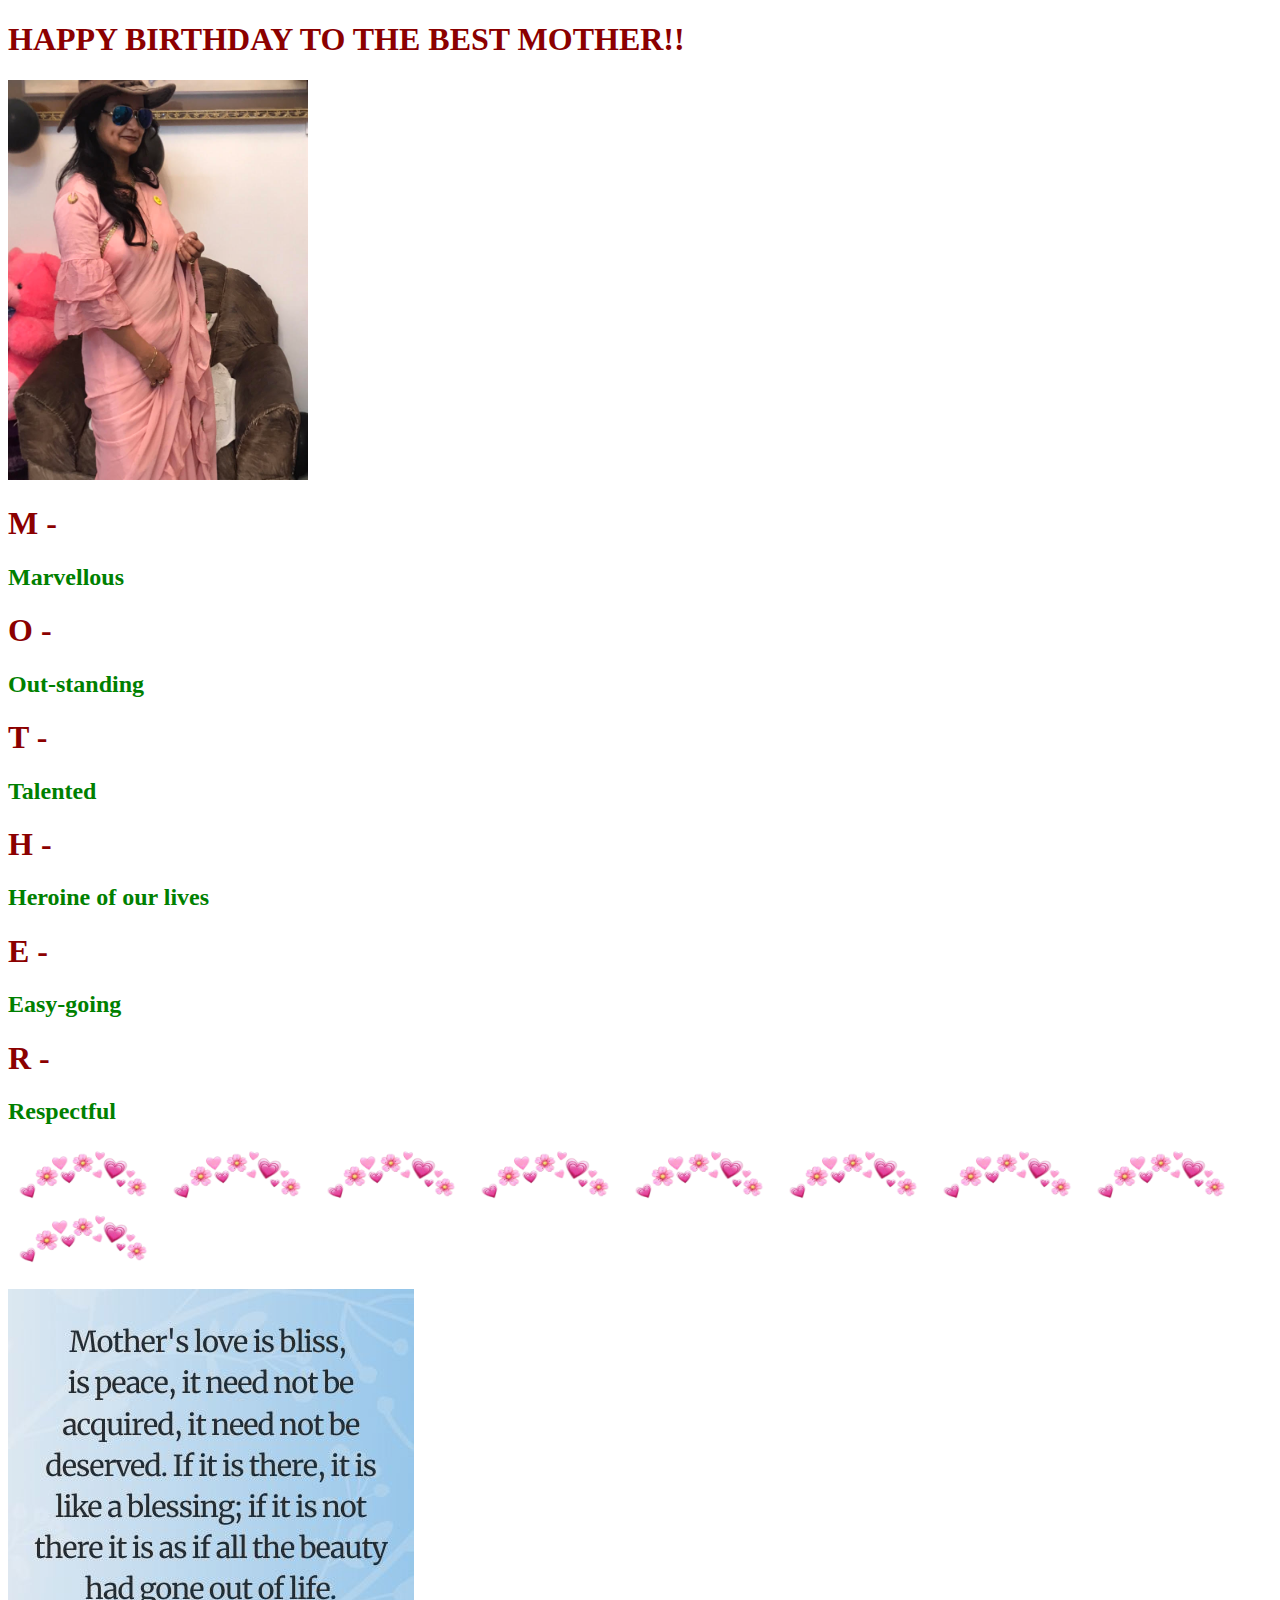
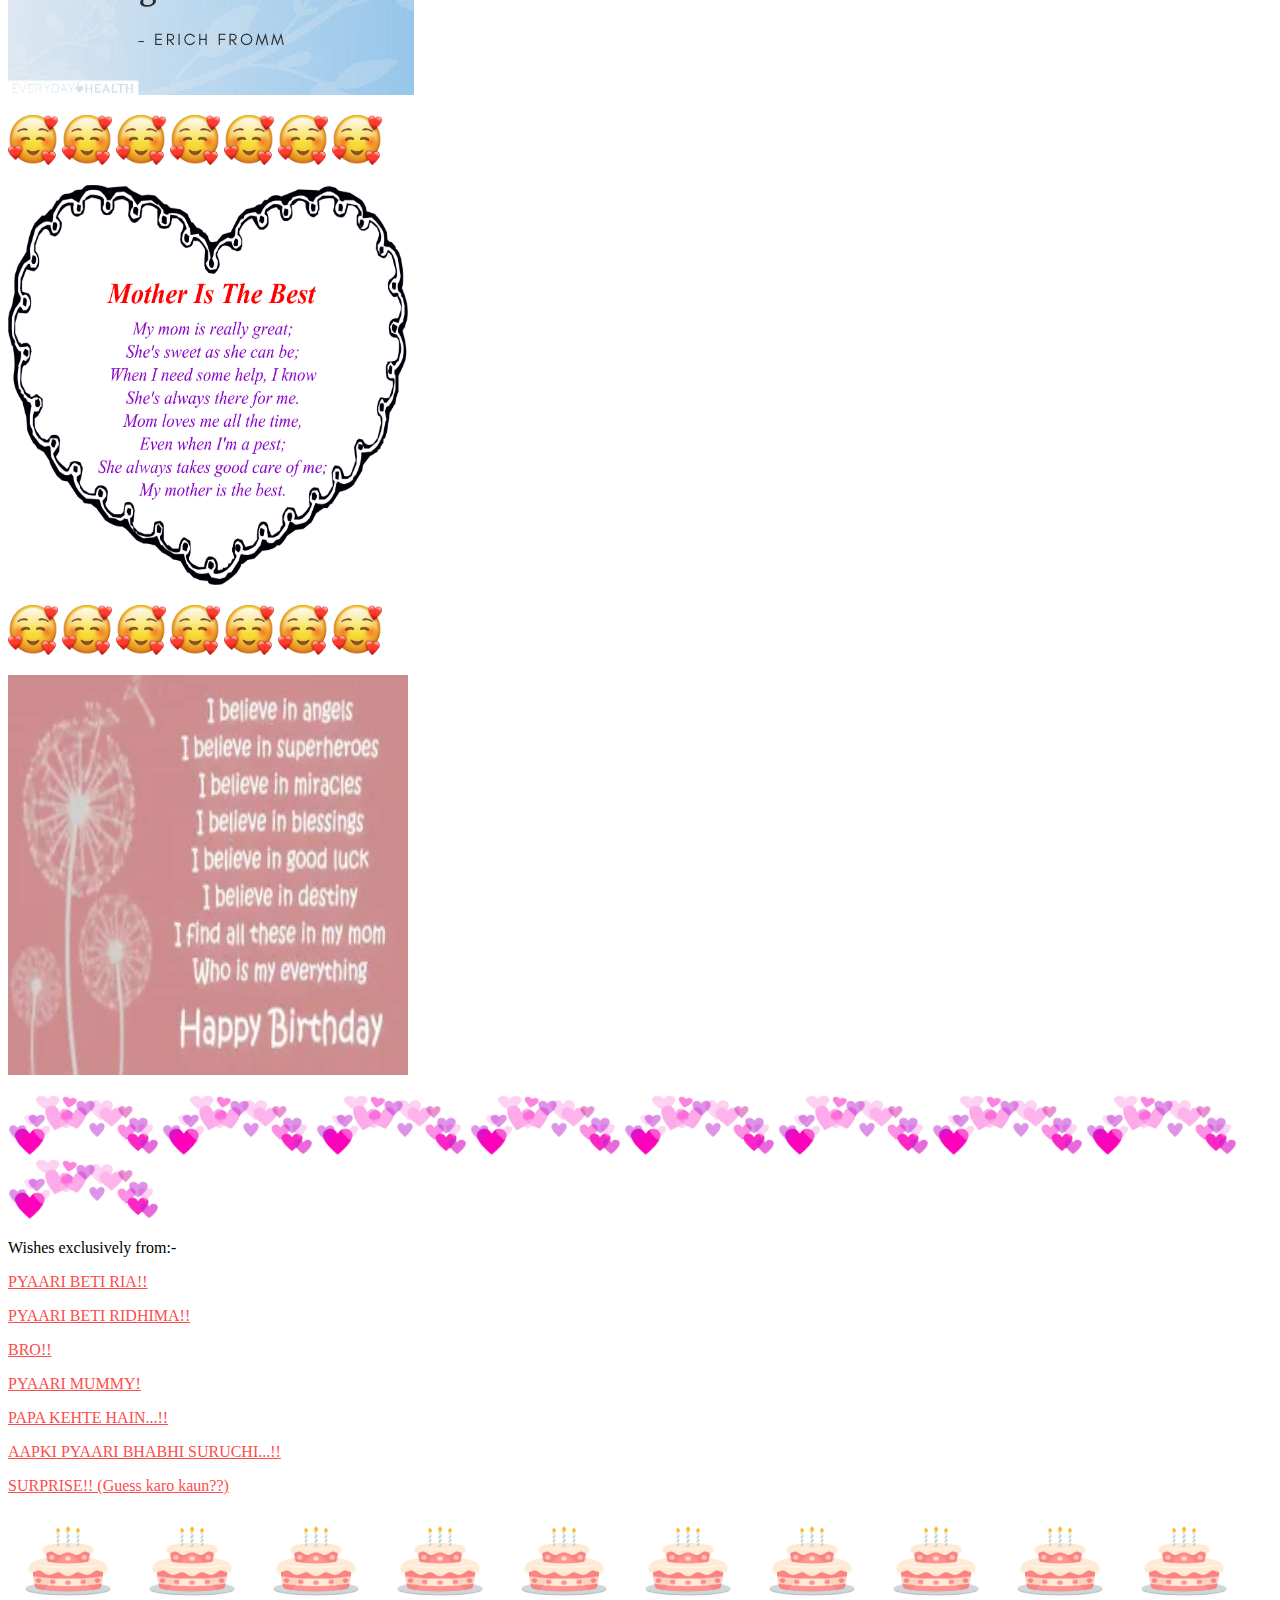
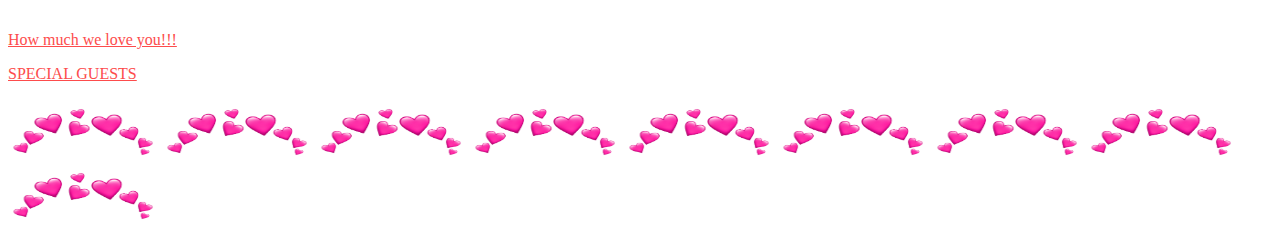
<file: index.html>
<!DOCTYPE HTML>
<html>
    <head>
        <title>HAPPY BIRTHDAY MUMMA!!</title>
        <link rel = "stylesheet"
              type = "text/css"
              href = "style.css"/>
    </head>
    <body>
        <h1>HAPPY BIRTHDAY TO THE BEST MOTHER!!</h1>
        <img src = "1.jpg" width = 300 height = 400>

        <h1>M - </h1>
        <h2>Marvellous</h2>
        <h1>O - </h1>
        <h2>Out-standing</h2>
        <h1>T - </h1>
        <h2>Talented</h2>
        <h1>H - </h1>
        <h2>Heroine of our lives</h2>
        <h1>E - </h1>
        <h2>Easy-going</h2>
        <h1>R - </h1>
        <h2>Respectful</h2>
        
        <img src = "h2.png" width = 150 height = 60>
        <img src = "h2.png" width = 150 height = 60>
        <img src = "h2.png" width = 150 height = 60>
        <img src = "h2.png" width = 150 height = 60>
        <img src = "h2.png" width = 150 height = 60>
        <img src = "h2.png" width = 150 height = 60>
        <img src = "h2.png" width = 150 height = 60>
        <img src = "h2.png" width = 150 height = 60>
        <img src = "h2.png" width = 150 height = 60>

        <p><img src = "q1.jpg"></p>
        <img src = "h3.png" width = 50 height = 50>
        <img src = "h3.png" width = 50 height = 50>
        <img src = "h3.png" width = 50 height = 50>
        <img src = "h3.png" width = 50 height = 50>
        <img src = "h3.png" width = 50 height = 50>
        <img src = "h3.png" width = 50 height = 50>
        <img src = "h3.png" width = 50 height = 50>

        <p><img src = "q2.jpg" width = 400 height = 400></p>
        <img src = "h3.png" width = 50 height = 50>
        <img src = "h3.png" width = 50 height = 50>
        <img src = "h3.png" width = 50 height = 50>
        <img src = "h3.png" width = 50 height = 50>
        <img src = "h3.png" width = 50 height = 50>
        <img src = "h3.png" width = 50 height = 50>
        <img src = "h3.png" width = 50 height = 50>
        <p><img src = "q3.webp" width = 400 height = 400></p>

        <img src = "h4.png" width = 150 height = 60>
        <img src = "h4.png" width = 150 height = 60>
        <img src = "h4.png" width = 150 height = 60>
        <img src = "h4.png" width = 150 height = 60>
        <img src = "h4.png" width = 150 height = 60>
        <img src = "h4.png" width = 150 height = 60>
        <img src = "h4.png" width = 150 height = 60>
        <img src = "h4.png" width = 150 height = 60>
        <img src = "h4.png" width = 150 height = 60>

        <p>Wishes exclusively from:-</p>
        <p><a href = "Ria.html">PYAARI BETI RIA!!</a></p>
        <p><a href = "Ridhima.html">PYAARI BETI RIDHIMA!!</a></p>
        <p><a href = "Mama.html">BRO!!</a></p>
        <p><a href = "Nani.html">PYAARI MUMMY!</a></p>
        <p><a href = "Nanu.html">PAPA KEHTE HAIN...!!</a></p>
        <p><a href = "Mami.html">AAPKI PYAARI BHABHI SURUCHI...!!</a></p>
        <p><a href = "Papa.html">SURPRISE!! (Guess karo kaun??)</a></p>
        
        <img src = "cake.png" width = 120 height = 100>
        <img src = "cake.png" width = 120 height = 100>
        <img src = "cake.png" width = 120 height = 100>
        <img src = "cake.png" width = 120 height = 100>
        <img src = "cake.png" width = 120 height = 100>
        <img src = "cake.png" width = 120 height = 100>
        <img src = "cake.png" width = 120 height = 100>
        <img src = "cake.png" width = 120 height = 100>
        <img src = "cake.png" width = 120 height = 100>
        <img src = "cake.png" width = 120 height = 100>
        <p><a href = "loveYou.html">How much we love you!!!</a></p>
        <p><a href = "specialGuests.html">SPECIAL GUESTS</a></p>
        <img src = "heart.png" width = 150 height = 60>
        <img src = "heart.png" width = 150 height = 60>
        <img src = "heart.png" width = 150 height = 60>
        <img src = "heart.png" width = 150 height = 60>
        <img src = "heart.png" width = 150 height = 60>
        <img src = "heart.png" width = 150 height = 60>
        <img src = "heart.png" width = 150 height = 60>
        <img src = "heart.png" width = 150 height = 60>
        <img src = "heart.png" width = 150 height = 60>
    </body>
</html>
</file>
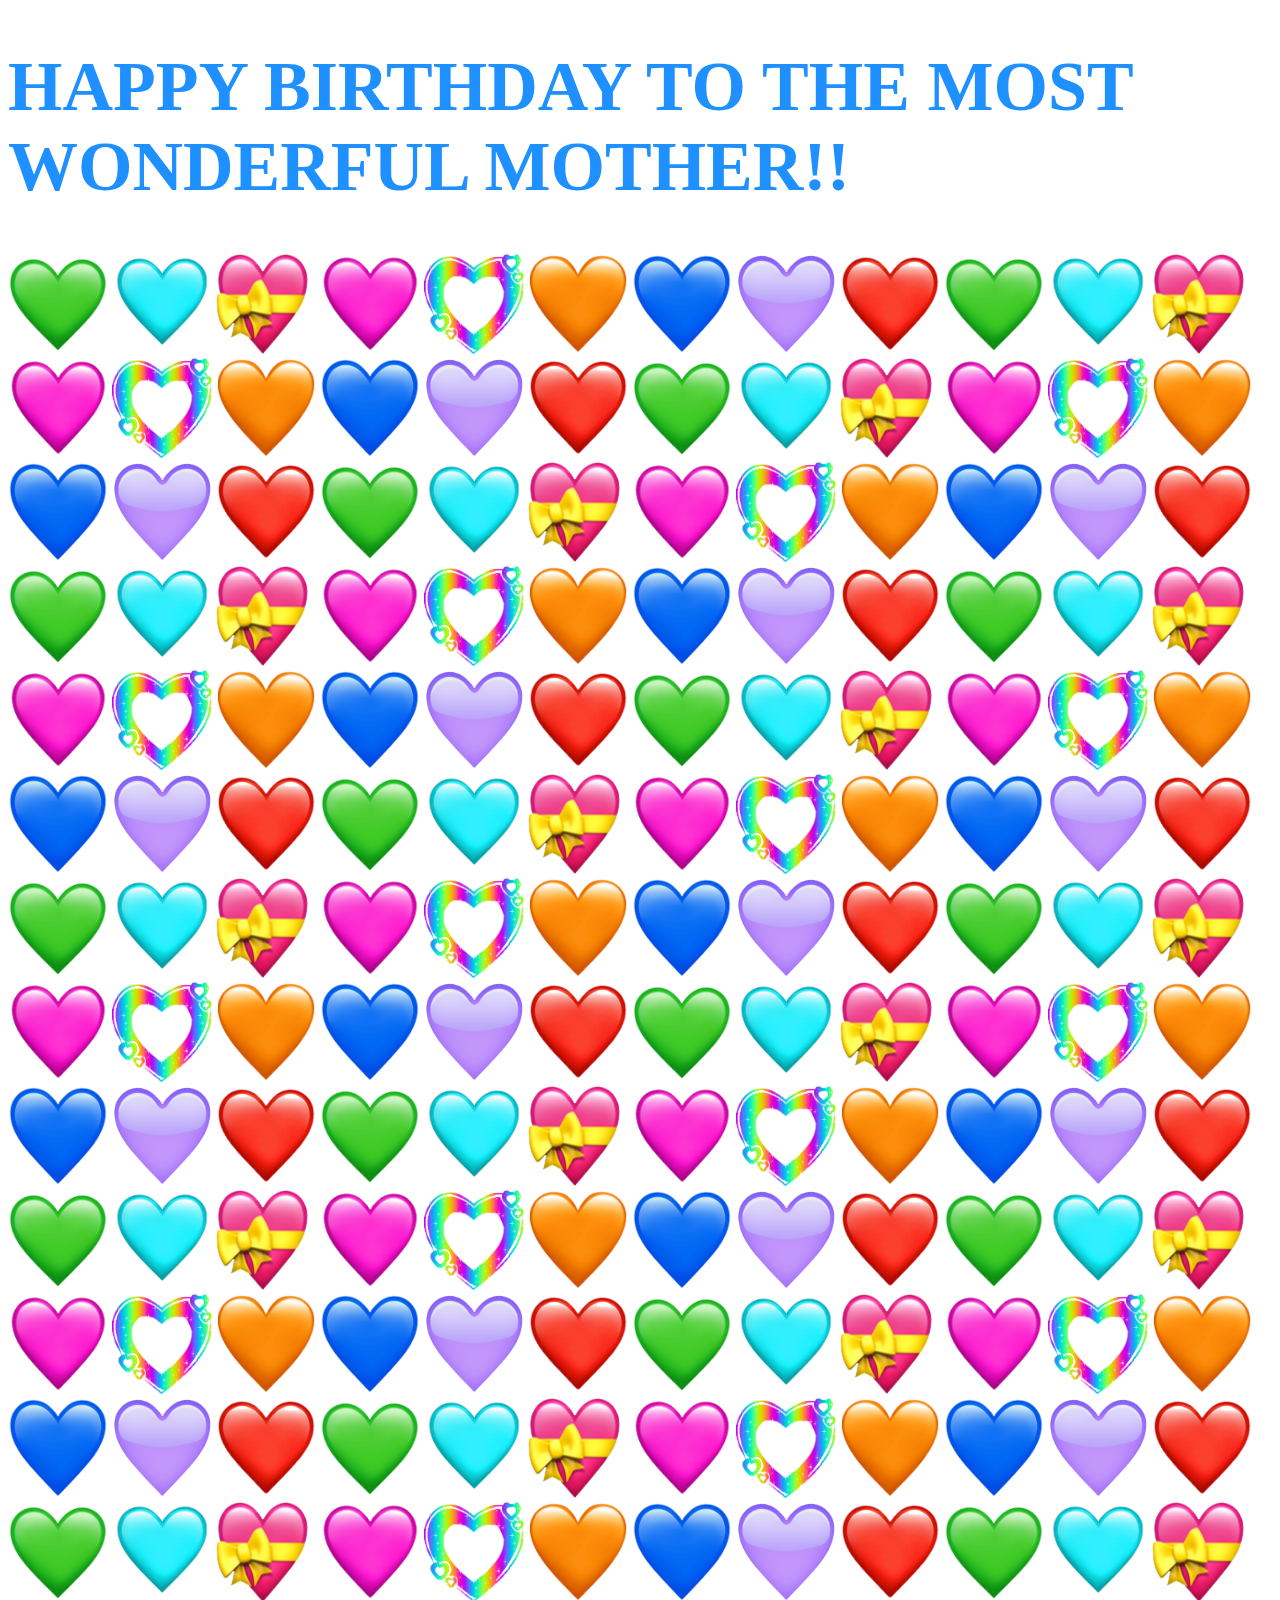
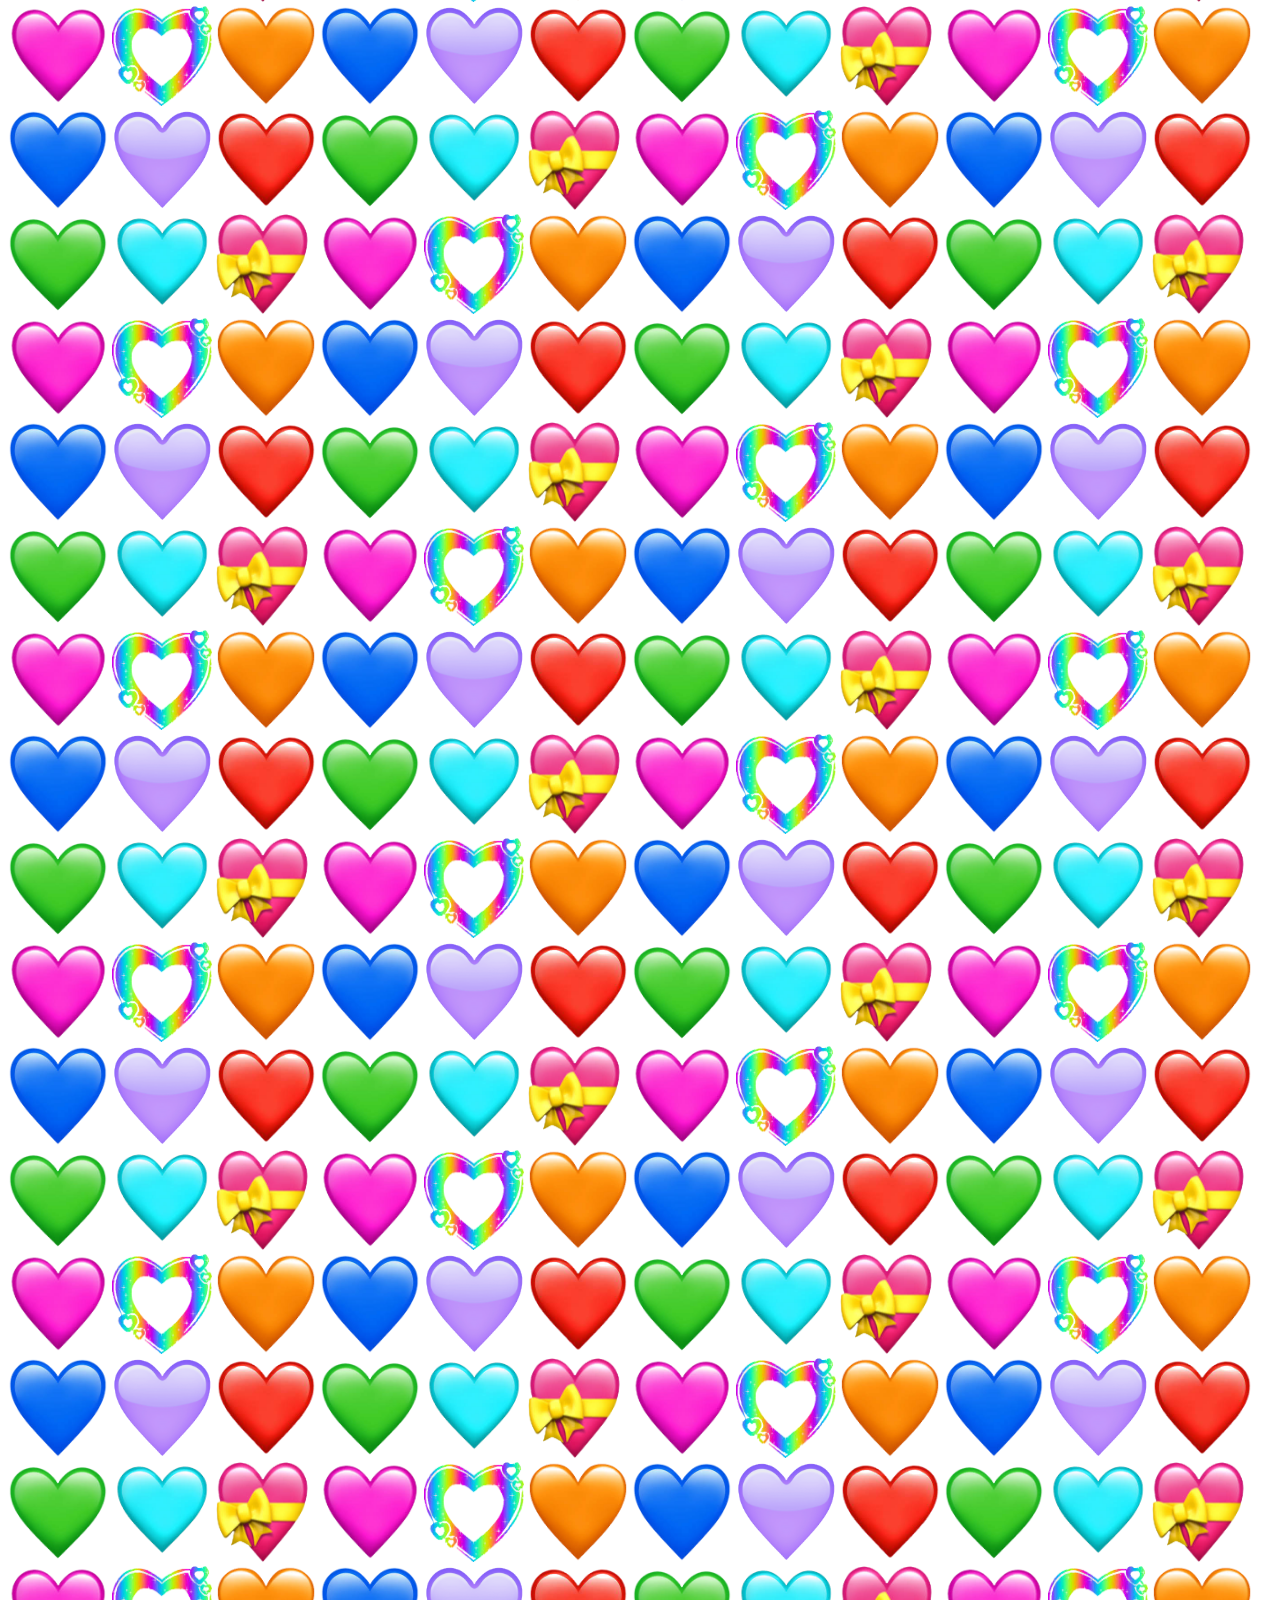
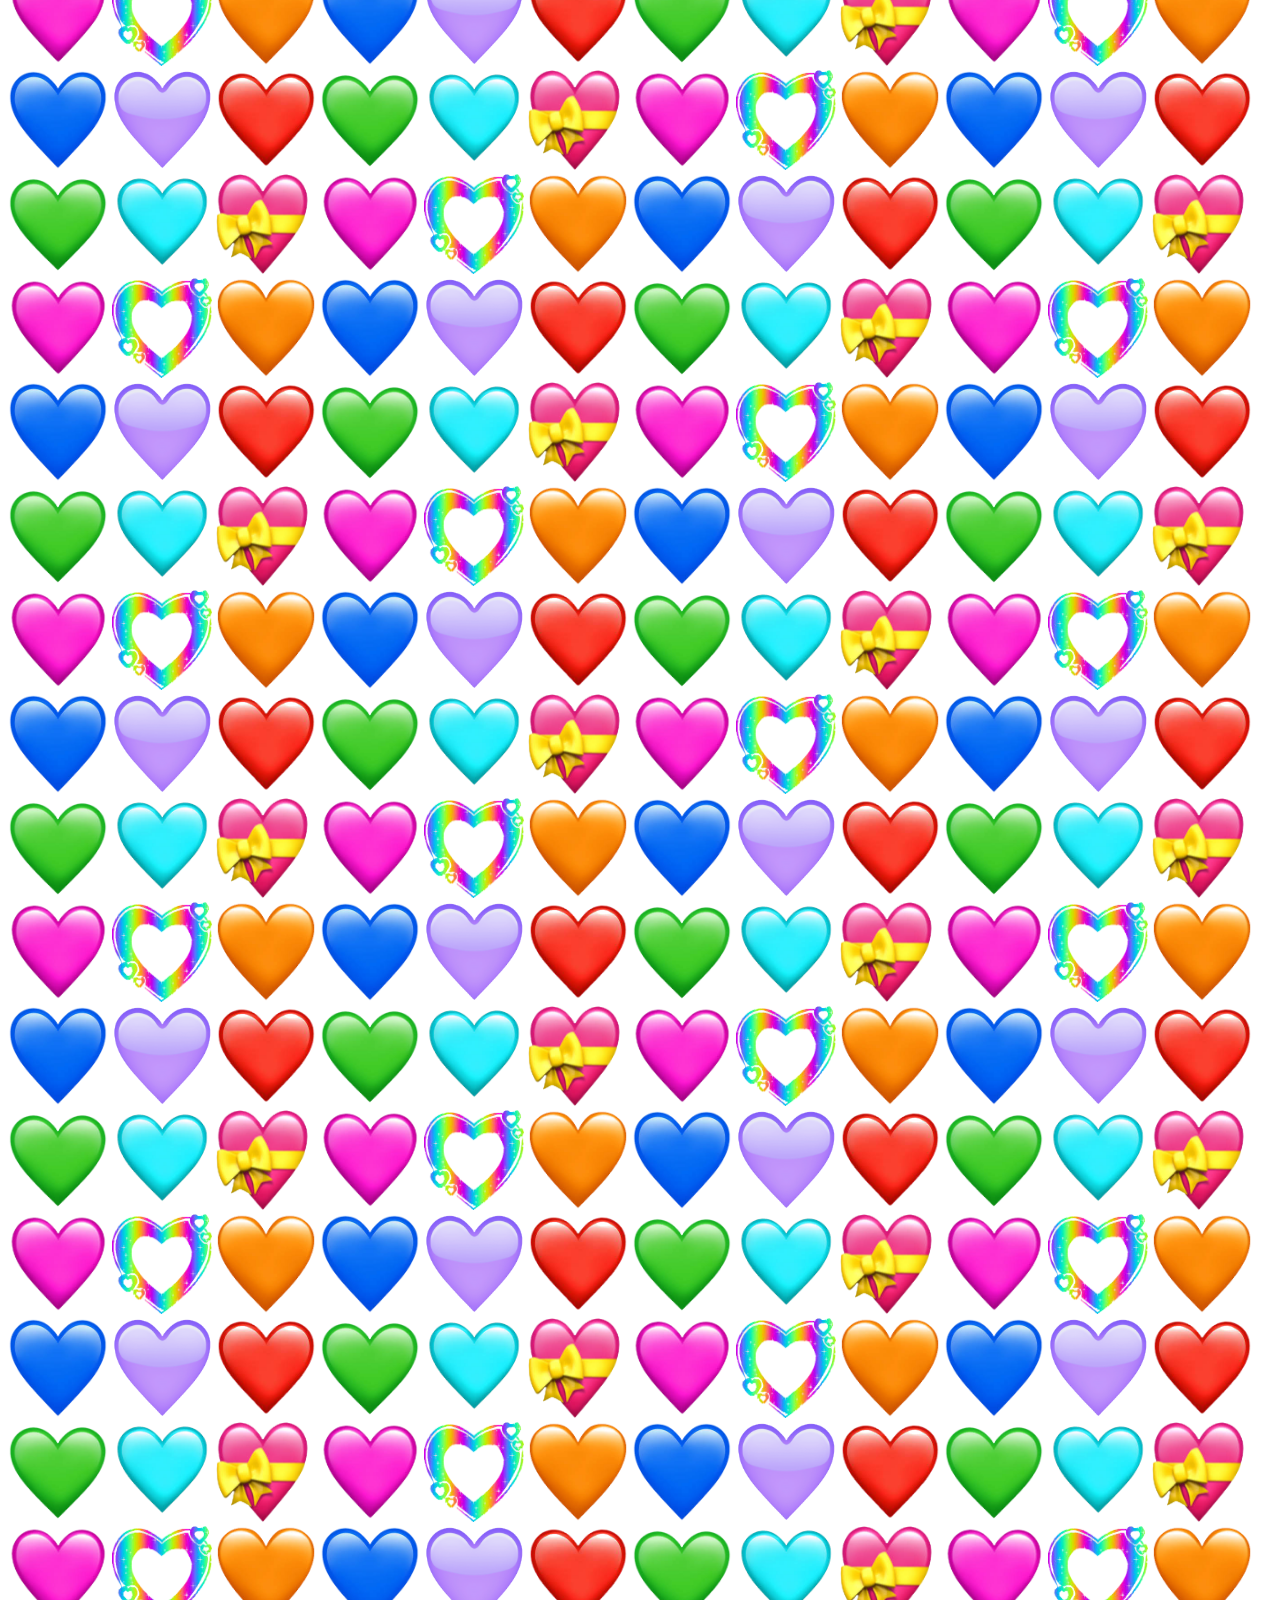
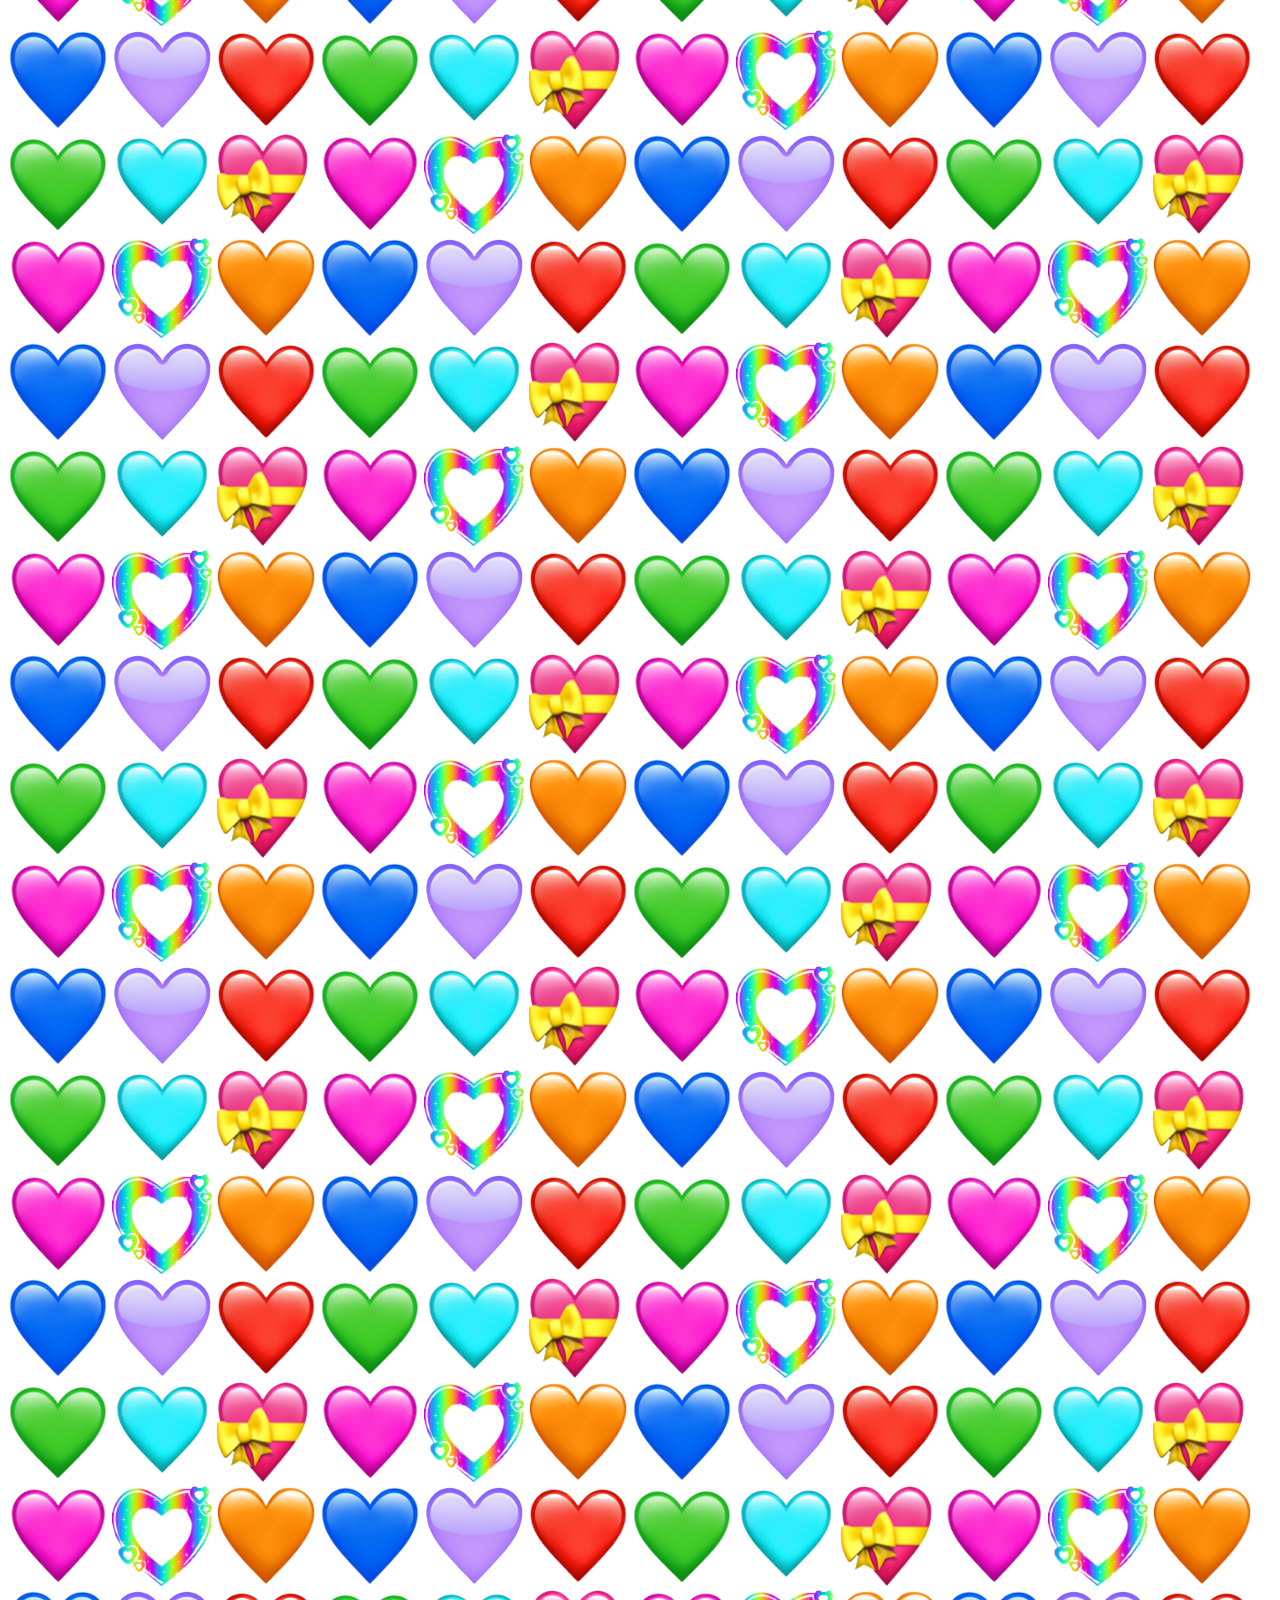
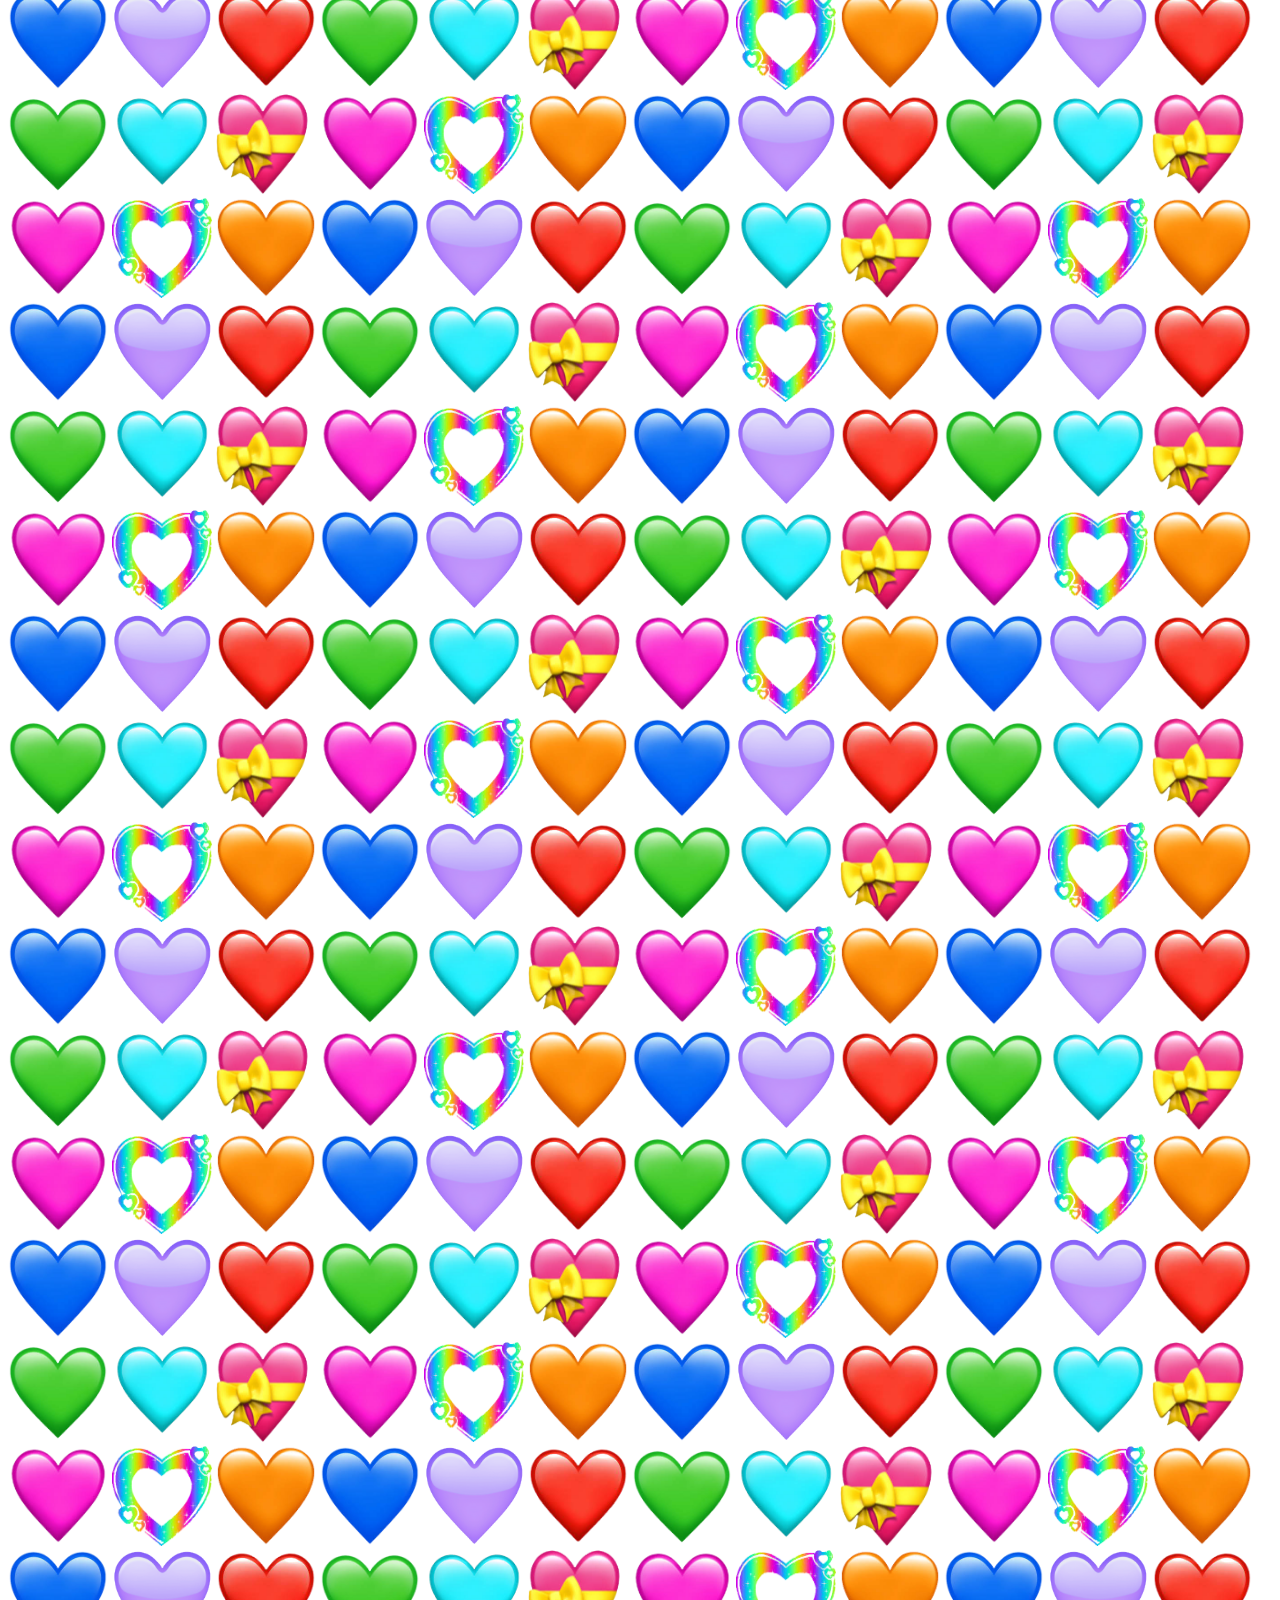
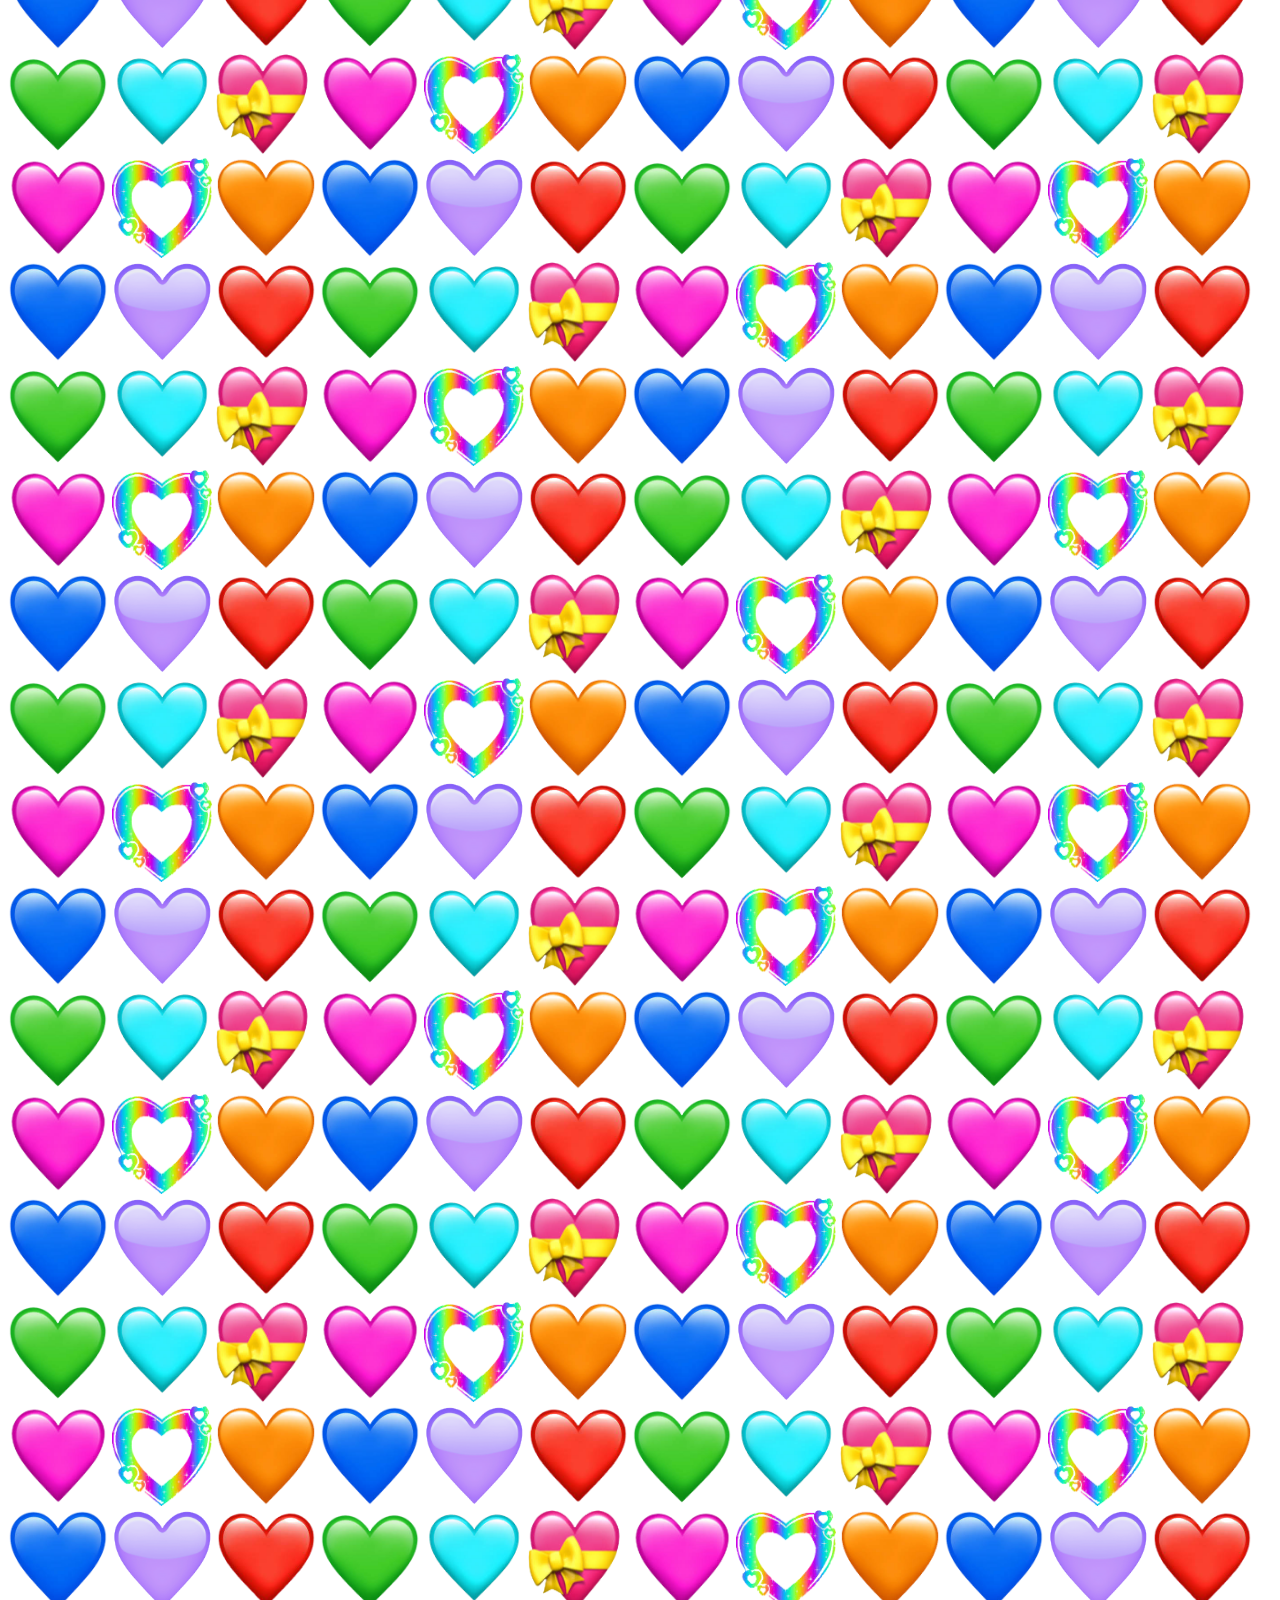
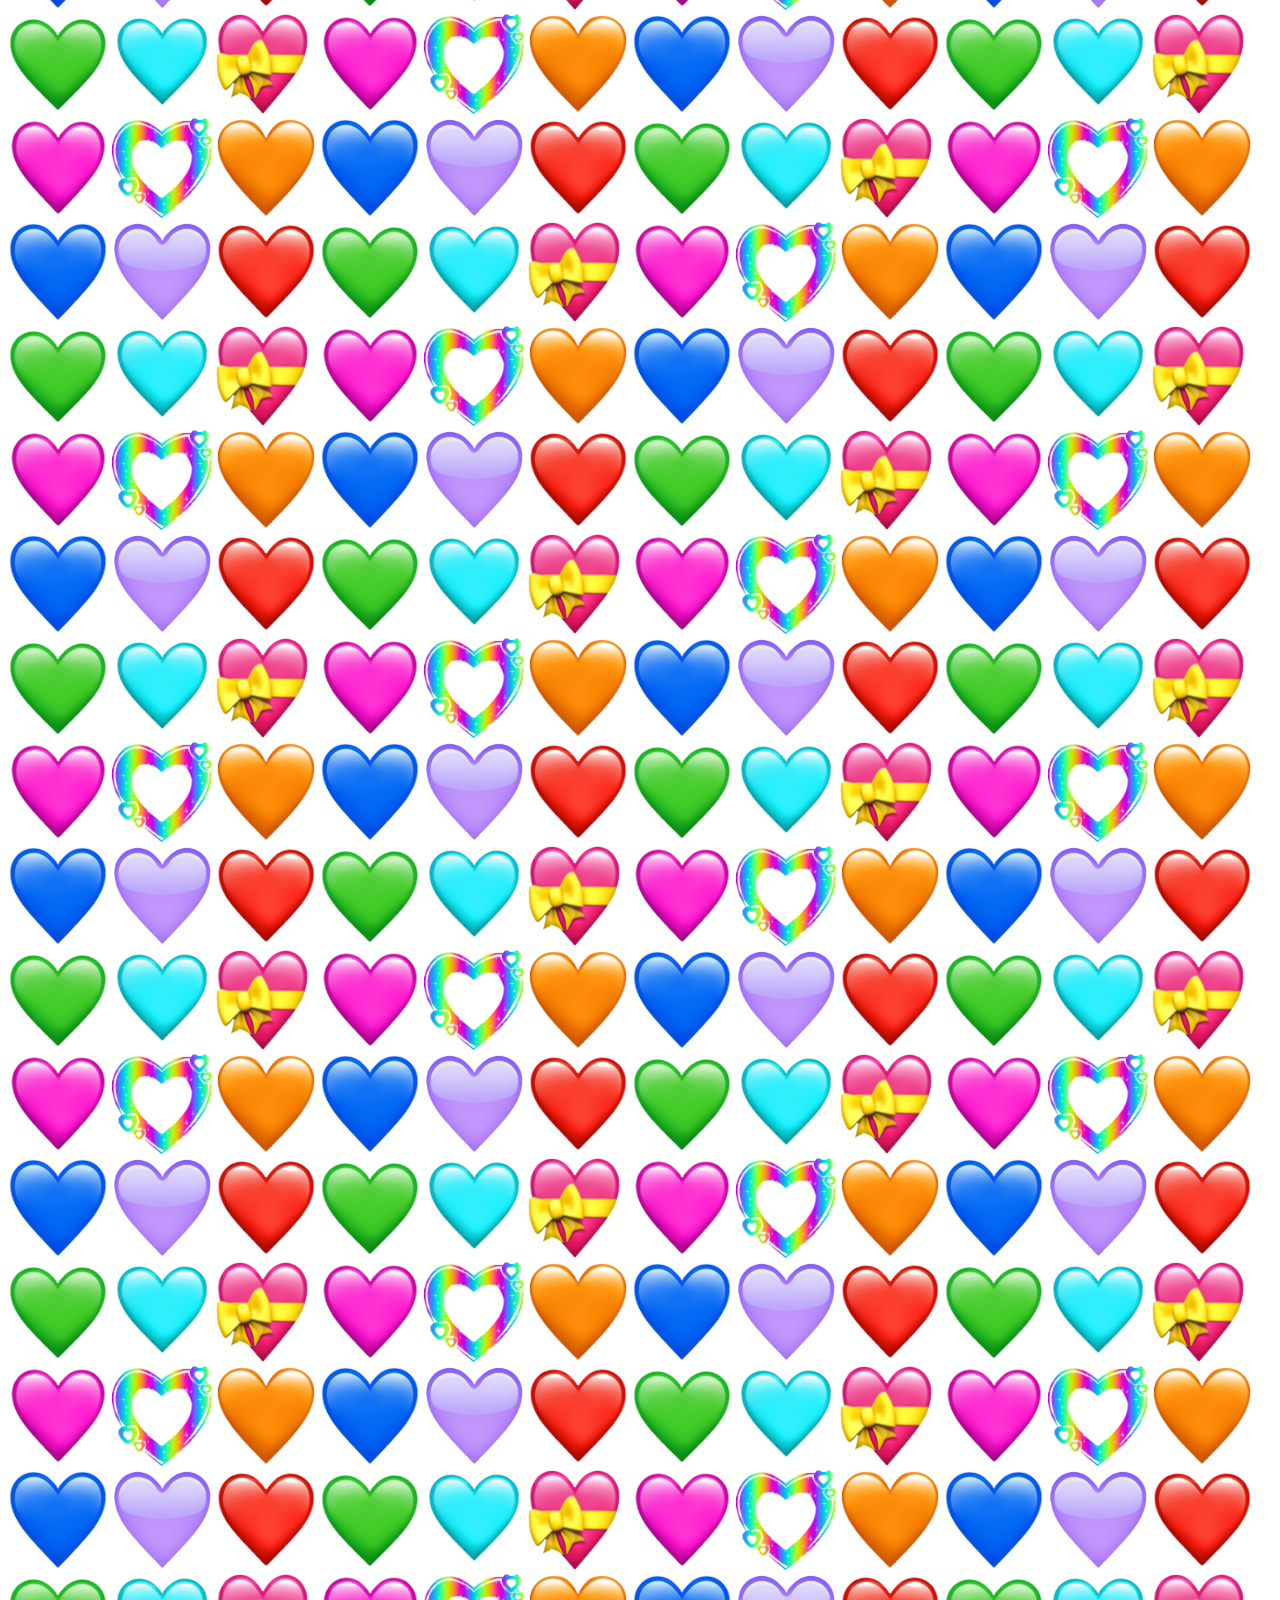
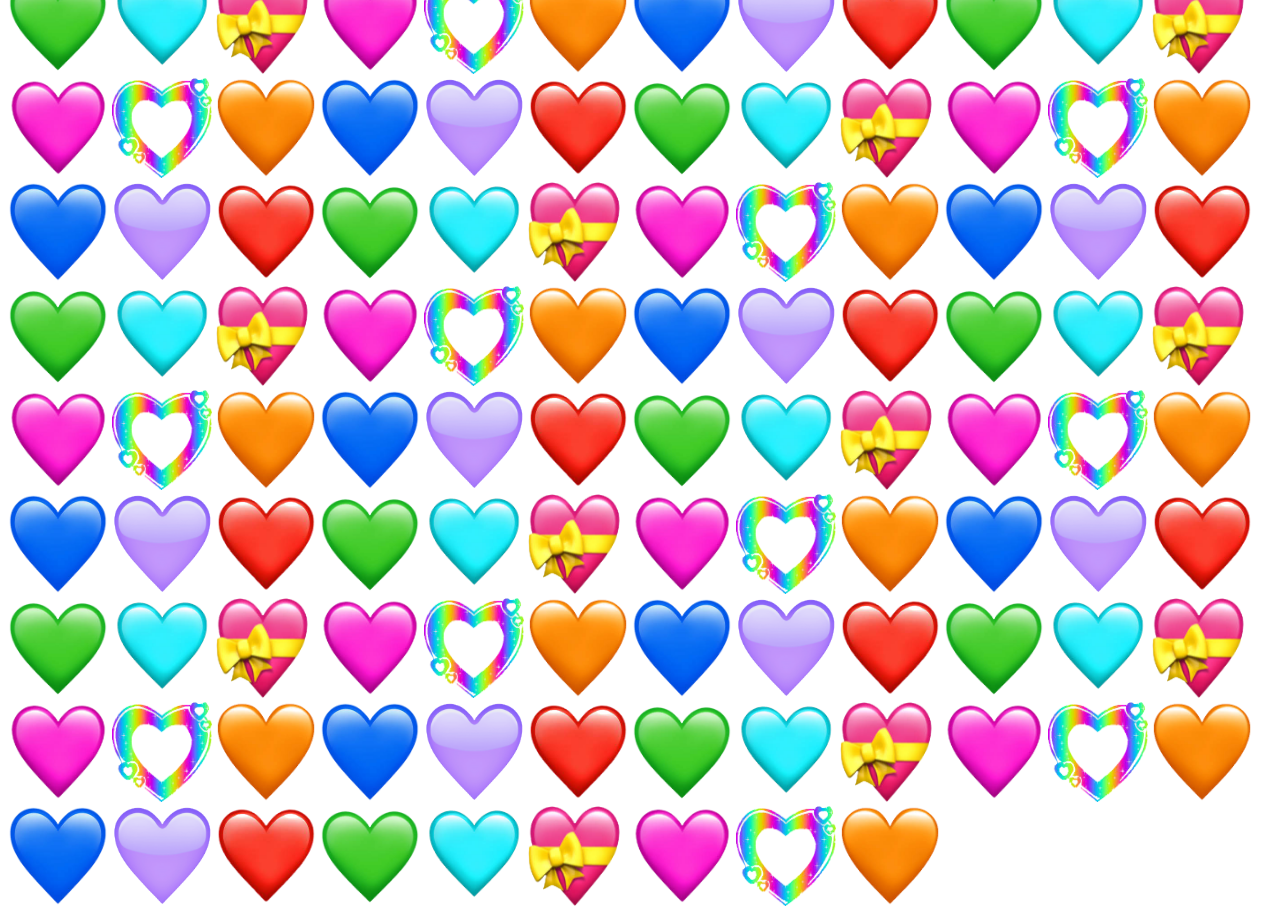
<file: loveYou.html>
<!DOCTYPE HTML>
<html>
    <head>
        <title>HOW MUCH WE LOVE YOU!!</title>
        <style>
            h1{
                color:dodgerblue
            }
            h1{
                font-size:70px
            }
        </style>
    </head>
    <body>
        <h1>HAPPY BIRTHDAY TO THE MOST WONDERFUL MOTHER!!</h1>
        <img src = "h13.png" width = 100 height = 100>
        <img src = "h6.png" width = 100 height = 100>
        <img src = "h7.png" width = 100 height = 100>
        <img src = "h8.png" width = 100 height = 100>
        <img src = "h5.png" width = 100 height = 100>
        <img src = "h14.png" width = 100 height = 100>
        <img src = "h15.png" width = 100 height = 100>
        <img src = "h17.png" width = 100 height = 100>
        <img src = "h18.png" width = 100 height = 100>
        <img src = "h13.png" width = 100 height = 100>
        <img src = "h6.png" width = 100 height = 100>
        <img src = "h7.png" width = 100 height = 100>
        <img src = "h8.png" width = 100 height = 100>
        <img src = "h5.png" width = 100 height = 100>
        <img src = "h14.png" width = 100 height = 100>
        <img src = "h15.png" width = 100 height = 100>
        <img src = "h17.png" width = 100 height = 100>
        <img src = "h18.png" width = 100 height = 100>
        <img src = "h13.png" width = 100 height = 100>
        <img src = "h6.png" width = 100 height = 100>
        <img src = "h7.png" width = 100 height = 100>
        <img src = "h8.png" width = 100 height = 100>
        <img src = "h5.png" width = 100 height = 100>
        <img src = "h14.png" width = 100 height = 100>
        <img src = "h15.png" width = 100 height = 100>
        <img src = "h17.png" width = 100 height = 100>
        <img src = "h18.png" width = 100 height = 100>
        <img src = "h13.png" width = 100 height = 100>
        <img src = "h6.png" width = 100 height = 100>
        <img src = "h7.png" width = 100 height = 100>
        <img src = "h8.png" width = 100 height = 100>
        <img src = "h5.png" width = 100 height = 100>
        <img src = "h14.png" width = 100 height = 100>
        <img src = "h15.png" width = 100 height = 100>
        <img src = "h17.png" width = 100 height = 100>
        <img src = "h18.png" width = 100 height = 100>
        <img src = "h13.png" width = 100 height = 100>
        <img src = "h6.png" width = 100 height = 100>
        <img src = "h7.png" width = 100 height = 100>
        <img src = "h8.png" width = 100 height = 100>
        <img src = "h5.png" width = 100 height = 100>
        <img src = "h14.png" width = 100 height = 100>
        <img src = "h15.png" width = 100 height = 100>
        <img src = "h17.png" width = 100 height = 100>
        <img src = "h18.png" width = 100 height = 100>
        <img src = "h13.png" width = 100 height = 100>
        <img src = "h6.png" width = 100 height = 100>
        <img src = "h7.png" width = 100 height = 100>
        <img src = "h8.png" width = 100 height = 100>
        <img src = "h5.png" width = 100 height = 100>
        <img src = "h14.png" width = 100 height = 100>
        <img src = "h15.png" width = 100 height = 100>
        <img src = "h17.png" width = 100 height = 100>
        <img src = "h18.png" width = 100 height = 100>
        <img src = "h13.png" width = 100 height = 100>
        <img src = "h6.png" width = 100 height = 100>
        <img src = "h7.png" width = 100 height = 100>
        <img src = "h8.png" width = 100 height = 100>
        <img src = "h5.png" width = 100 height = 100>
        <img src = "h14.png" width = 100 height = 100>
        <img src = "h15.png" width = 100 height = 100>
        <img src = "h17.png" width = 100 height = 100>
        <img src = "h18.png" width = 100 height = 100>
        <img src = "h13.png" width = 100 height = 100>
        <img src = "h6.png" width = 100 height = 100>
        <img src = "h7.png" width = 100 height = 100>
        <img src = "h8.png" width = 100 height = 100>
        <img src = "h5.png" width = 100 height = 100>
        <img src = "h14.png" width = 100 height = 100>
        <img src = "h15.png" width = 100 height = 100>
        <img src = "h17.png" width = 100 height = 100>
        <img src = "h18.png" width = 100 height = 100>
        <img src = "h13.png" width = 100 height = 100>
        <img src = "h6.png" width = 100 height = 100>
        <img src = "h7.png" width = 100 height = 100>
        <img src = "h8.png" width = 100 height = 100>
        <img src = "h5.png" width = 100 height = 100>
        <img src = "h14.png" width = 100 height = 100>
        <img src = "h15.png" width = 100 height = 100>
        <img src = "h17.png" width = 100 height = 100>
        <img src = "h18.png" width = 100 height = 100>
        <img src = "h13.png" width = 100 height = 100>
        <img src = "h6.png" width = 100 height = 100>
        <img src = "h7.png" width = 100 height = 100>
        <img src = "h8.png" width = 100 height = 100>
        <img src = "h5.png" width = 100 height = 100>
        <img src = "h14.png" width = 100 height = 100>
        <img src = "h15.png" width = 100 height = 100>
        <img src = "h17.png" width = 100 height = 100>
        <img src = "h18.png" width = 100 height = 100>
        <img src = "h13.png" width = 100 height = 100>
        <img src = "h6.png" width = 100 height = 100>
        <img src = "h7.png" width = 100 height = 100>
        <img src = "h8.png" width = 100 height = 100>
        <img src = "h5.png" width = 100 height = 100>
        <img src = "h14.png" width = 100 height = 100>
        <img src = "h15.png" width = 100 height = 100>
        <img src = "h17.png" width = 100 height = 100>
        <img src = "h18.png" width = 100 height = 100>
        <img src = "h13.png" width = 100 height = 100>
        <img src = "h6.png" width = 100 height = 100>
        <img src = "h7.png" width = 100 height = 100>
        <img src = "h8.png" width = 100 height = 100>
        <img src = "h5.png" width = 100 height = 100>
        <img src = "h14.png" width = 100 height = 100>
        <img src = "h15.png" width = 100 height = 100>
        <img src = "h17.png" width = 100 height = 100>
        <img src = "h18.png" width = 100 height = 100>
        <img src = "h13.png" width = 100 height = 100>
        <img src = "h6.png" width = 100 height = 100>
        <img src = "h7.png" width = 100 height = 100>
        <img src = "h8.png" width = 100 height = 100>
        <img src = "h5.png" width = 100 height = 100>
        <img src = "h14.png" width = 100 height = 100>
        <img src = "h15.png" width = 100 height = 100>
        <img src = "h17.png" width = 100 height = 100>
        <img src = "h18.png" width = 100 height = 100>
        <img src = "h13.png" width = 100 height = 100>
        <img src = "h6.png" width = 100 height = 100>
        <img src = "h7.png" width = 100 height = 100>
        <img src = "h8.png" width = 100 height = 100>
        <img src = "h5.png" width = 100 height = 100>
        <img src = "h14.png" width = 100 height = 100>
        <img src = "h15.png" width = 100 height = 100>
        <img src = "h17.png" width = 100 height = 100>
        <img src = "h18.png" width = 100 height = 100>
        <img src = "h13.png" width = 100 height = 100>
        <img src = "h6.png" width = 100 height = 100>
        <img src = "h7.png" width = 100 height = 100>
        <img src = "h8.png" width = 100 height = 100>
        <img src = "h5.png" width = 100 height = 100>
        <img src = "h14.png" width = 100 height = 100>
        <img src = "h15.png" width = 100 height = 100>
        <img src = "h17.png" width = 100 height = 100>
        <img src = "h18.png" width = 100 height = 100>
        <img src = "h13.png" width = 100 height = 100>
        <img src = "h6.png" width = 100 height = 100>
        <img src = "h7.png" width = 100 height = 100>
        <img src = "h8.png" width = 100 height = 100>
        <img src = "h5.png" width = 100 height = 100>
        <img src = "h14.png" width = 100 height = 100>
        <img src = "h15.png" width = 100 height = 100>
        <img src = "h17.png" width = 100 height = 100>
        <img src = "h18.png" width = 100 height = 100>
        <img src = "h13.png" width = 100 height = 100>
        <img src = "h6.png" width = 100 height = 100>
        <img src = "h7.png" width = 100 height = 100>
        <img src = "h8.png" width = 100 height = 100>
        <img src = "h5.png" width = 100 height = 100>
        <img src = "h14.png" width = 100 height = 100>
        <img src = "h15.png" width = 100 height = 100>
        <img src = "h17.png" width = 100 height = 100>
        <img src = "h18.png" width = 100 height = 100>
        <img src = "h13.png" width = 100 height = 100>
        <img src = "h6.png" width = 100 height = 100>
        <img src = "h7.png" width = 100 height = 100>
        <img src = "h8.png" width = 100 height = 100>
        <img src = "h5.png" width = 100 height = 100>
        <img src = "h14.png" width = 100 height = 100>
        <img src = "h15.png" width = 100 height = 100>
        <img src = "h17.png" width = 100 height = 100>
        <img src = "h18.png" width = 100 height = 100>
        <img src = "h13.png" width = 100 height = 100>
        <img src = "h6.png" width = 100 height = 100>
        <img src = "h7.png" width = 100 height = 100>
        <img src = "h8.png" width = 100 height = 100>
        <img src = "h5.png" width = 100 height = 100>
        <img src = "h14.png" width = 100 height = 100>
        <img src = "h15.png" width = 100 height = 100>
        <img src = "h17.png" width = 100 height = 100>
        <img src = "h18.png" width = 100 height = 100>
        <img src = "h13.png" width = 100 height = 100>
        <img src = "h6.png" width = 100 height = 100>
        <img src = "h7.png" width = 100 height = 100>
        <img src = "h8.png" width = 100 height = 100>
        <img src = "h5.png" width = 100 height = 100>
        <img src = "h14.png" width = 100 height = 100>
        <img src = "h15.png" width = 100 height = 100>
        <img src = "h17.png" width = 100 height = 100>
        <img src = "h18.png" width = 100 height = 100>
        <img src = "h13.png" width = 100 height = 100>
        <img src = "h6.png" width = 100 height = 100>
        <img src = "h7.png" width = 100 height = 100>
        <img src = "h8.png" width = 100 height = 100>
        <img src = "h5.png" width = 100 height = 100>
        <img src = "h14.png" width = 100 height = 100>
        <img src = "h15.png" width = 100 height = 100>
        <img src = "h17.png" width = 100 height = 100>
        <img src = "h18.png" width = 100 height = 100>
        <img src = "h13.png" width = 100 height = 100>
        <img src = "h6.png" width = 100 height = 100>
        <img src = "h7.png" width = 100 height = 100>
        <img src = "h8.png" width = 100 height = 100>
        <img src = "h5.png" width = 100 height = 100>
        <img src = "h14.png" width = 100 height = 100>
        <img src = "h15.png" width = 100 height = 100>
        <img src = "h17.png" width = 100 height = 100>
        <img src = "h18.png" width = 100 height = 100>
        <img src = "h13.png" width = 100 height = 100>
        <img src = "h6.png" width = 100 height = 100>
        <img src = "h7.png" width = 100 height = 100>
        <img src = "h8.png" width = 100 height = 100>
        <img src = "h5.png" width = 100 height = 100>
        <img src = "h14.png" width = 100 height = 100>
        <img src = "h15.png" width = 100 height = 100>
        <img src = "h17.png" width = 100 height = 100>
        <img src = "h18.png" width = 100 height = 100>
        <img src = "h13.png" width = 100 height = 100>
        <img src = "h6.png" width = 100 height = 100>
        <img src = "h7.png" width = 100 height = 100>
        <img src = "h8.png" width = 100 height = 100>
        <img src = "h5.png" width = 100 height = 100>
        <img src = "h14.png" width = 100 height = 100>
        <img src = "h15.png" width = 100 height = 100>
        <img src = "h17.png" width = 100 height = 100>
        <img src = "h18.png" width = 100 height = 100>
        <img src = "h13.png" width = 100 height = 100>
        <img src = "h6.png" width = 100 height = 100>
        <img src = "h7.png" width = 100 height = 100>
        <img src = "h8.png" width = 100 height = 100>
        <img src = "h5.png" width = 100 height = 100>
        <img src = "h14.png" width = 100 height = 100>
        <img src = "h15.png" width = 100 height = 100>
        <img src = "h17.png" width = 100 height = 100>
        <img src = "h18.png" width = 100 height = 100>
        <img src = "h13.png" width = 100 height = 100>
        <img src = "h6.png" width = 100 height = 100>
        <img src = "h7.png" width = 100 height = 100>
        <img src = "h8.png" width = 100 height = 100>
        <img src = "h5.png" width = 100 height = 100>
        <img src = "h14.png" width = 100 height = 100>
        <img src = "h15.png" width = 100 height = 100>
        <img src = "h17.png" width = 100 height = 100>
        <img src = "h18.png" width = 100 height = 100>
        <img src = "h13.png" width = 100 height = 100>
        <img src = "h6.png" width = 100 height = 100>
        <img src = "h7.png" width = 100 height = 100>
        <img src = "h8.png" width = 100 height = 100>
        <img src = "h5.png" width = 100 height = 100>
        <img src = "h14.png" width = 100 height = 100>
        <img src = "h15.png" width = 100 height = 100>
        <img src = "h17.png" width = 100 height = 100>
        <img src = "h18.png" width = 100 height = 100>
        <img src = "h13.png" width = 100 height = 100>
        <img src = "h6.png" width = 100 height = 100>
        <img src = "h7.png" width = 100 height = 100>
        <img src = "h8.png" width = 100 height = 100>
        <img src = "h5.png" width = 100 height = 100>
        <img src = "h14.png" width = 100 height = 100>
        <img src = "h15.png" width = 100 height = 100>
        <img src = "h17.png" width = 100 height = 100>
        <img src = "h18.png" width = 100 height = 100>
        <img src = "h13.png" width = 100 height = 100>
        <img src = "h6.png" width = 100 height = 100>
        <img src = "h7.png" width = 100 height = 100>
        <img src = "h8.png" width = 100 height = 100>
        <img src = "h5.png" width = 100 height = 100>
        <img src = "h14.png" width = 100 height = 100>
        <img src = "h15.png" width = 100 height = 100>
        <img src = "h17.png" width = 100 height = 100>
        <img src = "h18.png" width = 100 height = 100>
        <img src = "h13.png" width = 100 height = 100>
        <img src = "h6.png" width = 100 height = 100>
        <img src = "h7.png" width = 100 height = 100>
        <img src = "h8.png" width = 100 height = 100>
        <img src = "h5.png" width = 100 height = 100>
        <img src = "h14.png" width = 100 height = 100>
        <img src = "h15.png" width = 100 height = 100>
        <img src = "h17.png" width = 100 height = 100>
        <img src = "h18.png" width = 100 height = 100>
        <img src = "h13.png" width = 100 height = 100>
        <img src = "h6.png" width = 100 height = 100>
        <img src = "h7.png" width = 100 height = 100>
        <img src = "h8.png" width = 100 height = 100>
        <img src = "h5.png" width = 100 height = 100>
        <img src = "h14.png" width = 100 height = 100>
        <img src = "h15.png" width = 100 height = 100>
        <img src = "h17.png" width = 100 height = 100>
        <img src = "h18.png" width = 100 height = 100>
        <img src = "h13.png" width = 100 height = 100>
        <img src = "h6.png" width = 100 height = 100>
        <img src = "h7.png" width = 100 height = 100>
        <img src = "h8.png" width = 100 height = 100>
        <img src = "h5.png" width = 100 height = 100>
        <img src = "h14.png" width = 100 height = 100>
        <img src = "h15.png" width = 100 height = 100>
        <img src = "h17.png" width = 100 height = 100>
        <img src = "h18.png" width = 100 height = 100>
        <img src = "h13.png" width = 100 height = 100>
        <img src = "h6.png" width = 100 height = 100>
        <img src = "h7.png" width = 100 height = 100>
        <img src = "h8.png" width = 100 height = 100>
        <img src = "h5.png" width = 100 height = 100>
        <img src = "h14.png" width = 100 height = 100>
        <img src = "h15.png" width = 100 height = 100>
        <img src = "h17.png" width = 100 height = 100>
        <img src = "h18.png" width = 100 height = 100>
        <img src = "h13.png" width = 100 height = 100>
        <img src = "h6.png" width = 100 height = 100>
        <img src = "h7.png" width = 100 height = 100>
        <img src = "h8.png" width = 100 height = 100>
        <img src = "h5.png" width = 100 height = 100>
        <img src = "h14.png" width = 100 height = 100>
        <img src = "h15.png" width = 100 height = 100>
        <img src = "h17.png" width = 100 height = 100>
        <img src = "h18.png" width = 100 height = 100>
        <img src = "h13.png" width = 100 height = 100>
        <img src = "h6.png" width = 100 height = 100>
        <img src = "h7.png" width = 100 height = 100>
        <img src = "h8.png" width = 100 height = 100>
        <img src = "h5.png" width = 100 height = 100>
        <img src = "h14.png" width = 100 height = 100>
        <img src = "h15.png" width = 100 height = 100>
        <img src = "h17.png" width = 100 height = 100>
        <img src = "h18.png" width = 100 height = 100>
        <img src = "h13.png" width = 100 height = 100>
        <img src = "h6.png" width = 100 height = 100>
        <img src = "h7.png" width = 100 height = 100>
        <img src = "h8.png" width = 100 height = 100>
        <img src = "h5.png" width = 100 height = 100>
        <img src = "h14.png" width = 100 height = 100>
        <img src = "h15.png" width = 100 height = 100>
        <img src = "h17.png" width = 100 height = 100>
        <img src = "h18.png" width = 100 height = 100>
        <img src = "h13.png" width = 100 height = 100>
        <img src = "h6.png" width = 100 height = 100>
        <img src = "h7.png" width = 100 height = 100>
        <img src = "h8.png" width = 100 height = 100>
        <img src = "h5.png" width = 100 height = 100>
        <img src = "h14.png" width = 100 height = 100>
        <img src = "h15.png" width = 100 height = 100>
        <img src = "h17.png" width = 100 height = 100>
        <img src = "h18.png" width = 100 height = 100>
        <img src = "h13.png" width = 100 height = 100>
        <img src = "h6.png" width = 100 height = 100>
        <img src = "h7.png" width = 100 height = 100>
        <img src = "h8.png" width = 100 height = 100>
        <img src = "h5.png" width = 100 height = 100>
        <img src = "h14.png" width = 100 height = 100>
        <img src = "h15.png" width = 100 height = 100>
        <img src = "h17.png" width = 100 height = 100>
        <img src = "h18.png" width = 100 height = 100>
        <img src = "h13.png" width = 100 height = 100>
        <img src = "h6.png" width = 100 height = 100>
        <img src = "h7.png" width = 100 height = 100>
        <img src = "h8.png" width = 100 height = 100>
        <img src = "h5.png" width = 100 height = 100>
        <img src = "h14.png" width = 100 height = 100>
        <img src = "h15.png" width = 100 height = 100>
        <img src = "h17.png" width = 100 height = 100>
        <img src = "h18.png" width = 100 height = 100>
        <img src = "h13.png" width = 100 height = 100>
        <img src = "h6.png" width = 100 height = 100>
        <img src = "h7.png" width = 100 height = 100>
        <img src = "h8.png" width = 100 height = 100>
        <img src = "h5.png" width = 100 height = 100>
        <img src = "h14.png" width = 100 height = 100>
        <img src = "h15.png" width = 100 height = 100>
        <img src = "h17.png" width = 100 height = 100>
        <img src = "h18.png" width = 100 height = 100>
        <img src = "h13.png" width = 100 height = 100>
        <img src = "h6.png" width = 100 height = 100>
        <img src = "h7.png" width = 100 height = 100>
        <img src = "h8.png" width = 100 height = 100>
        <img src = "h5.png" width = 100 height = 100>
        <img src = "h14.png" width = 100 height = 100>
        <img src = "h15.png" width = 100 height = 100>
        <img src = "h17.png" width = 100 height = 100>
        <img src = "h18.png" width = 100 height = 100>
        <img src = "h13.png" width = 100 height = 100>
        <img src = "h6.png" width = 100 height = 100>
        <img src = "h7.png" width = 100 height = 100>
        <img src = "h8.png" width = 100 height = 100>
        <img src = "h5.png" width = 100 height = 100>
        <img src = "h14.png" width = 100 height = 100>
        <img src = "h15.png" width = 100 height = 100>
        <img src = "h17.png" width = 100 height = 100>
        <img src = "h18.png" width = 100 height = 100>
        <img src = "h13.png" width = 100 height = 100>
        <img src = "h6.png" width = 100 height = 100>
        <img src = "h7.png" width = 100 height = 100>
        <img src = "h8.png" width = 100 height = 100>
        <img src = "h5.png" width = 100 height = 100>
        <img src = "h14.png" width = 100 height = 100>
        <img src = "h15.png" width = 100 height = 100>
        <img src = "h17.png" width = 100 height = 100>
        <img src = "h18.png" width = 100 height = 100>
        <img src = "h13.png" width = 100 height = 100>
        <img src = "h6.png" width = 100 height = 100>
        <img src = "h7.png" width = 100 height = 100>
        <img src = "h8.png" width = 100 height = 100>
        <img src = "h5.png" width = 100 height = 100>
        <img src = "h14.png" width = 100 height = 100>
        <img src = "h15.png" width = 100 height = 100>
        <img src = "h17.png" width = 100 height = 100>
        <img src = "h18.png" width = 100 height = 100>
        <img src = "h13.png" width = 100 height = 100>
        <img src = "h6.png" width = 100 height = 100>
        <img src = "h7.png" width = 100 height = 100>
        <img src = "h8.png" width = 100 height = 100>
        <img src = "h5.png" width = 100 height = 100>
        <img src = "h14.png" width = 100 height = 100>
        <img src = "h15.png" width = 100 height = 100>
        <img src = "h17.png" width = 100 height = 100>
        <img src = "h18.png" width = 100 height = 100>
        <img src = "h13.png" width = 100 height = 100>
        <img src = "h6.png" width = 100 height = 100>
        <img src = "h7.png" width = 100 height = 100>
        <img src = "h8.png" width = 100 height = 100>
        <img src = "h5.png" width = 100 height = 100>
        <img src = "h14.png" width = 100 height = 100>
        <img src = "h15.png" width = 100 height = 100>
        <img src = "h17.png" width = 100 height = 100>
        <img src = "h18.png" width = 100 height = 100>
        <img src = "h13.png" width = 100 height = 100>
        <img src = "h6.png" width = 100 height = 100>
        <img src = "h7.png" width = 100 height = 100>
        <img src = "h8.png" width = 100 height = 100>
        <img src = "h5.png" width = 100 height = 100>
        <img src = "h14.png" width = 100 height = 100>
        <img src = "h15.png" width = 100 height = 100>
        <img src = "h17.png" width = 100 height = 100>
        <img src = "h18.png" width = 100 height = 100>
        <img src = "h13.png" width = 100 height = 100>
        <img src = "h6.png" width = 100 height = 100>
        <img src = "h7.png" width = 100 height = 100>
        <img src = "h8.png" width = 100 height = 100>
        <img src = "h5.png" width = 100 height = 100>
        <img src = "h14.png" width = 100 height = 100>
        <img src = "h15.png" width = 100 height = 100>
        <img src = "h17.png" width = 100 height = 100>
        <img src = "h18.png" width = 100 height = 100>
        <img src = "h13.png" width = 100 height = 100>
        <img src = "h6.png" width = 100 height = 100>
        <img src = "h7.png" width = 100 height = 100>
        <img src = "h8.png" width = 100 height = 100>
        <img src = "h5.png" width = 100 height = 100>
        <img src = "h14.png" width = 100 height = 100>
        <img src = "h15.png" width = 100 height = 100>
        <img src = "h17.png" width = 100 height = 100>
        <img src = "h18.png" width = 100 height = 100>
        <img src = "h13.png" width = 100 height = 100>
        <img src = "h6.png" width = 100 height = 100>
        <img src = "h7.png" width = 100 height = 100>
        <img src = "h8.png" width = 100 height = 100>
        <img src = "h5.png" width = 100 height = 100>
        <img src = "h14.png" width = 100 height = 100>
        <img src = "h15.png" width = 100 height = 100>
        <img src = "h17.png" width = 100 height = 100>
        <img src = "h18.png" width = 100 height = 100>
        <img src = "h13.png" width = 100 height = 100>
        <img src = "h6.png" width = 100 height = 100>
        <img src = "h7.png" width = 100 height = 100>
        <img src = "h8.png" width = 100 height = 100>
        <img src = "h5.png" width = 100 height = 100>
        <img src = "h14.png" width = 100 height = 100>
        <img src = "h15.png" width = 100 height = 100>
        <img src = "h17.png" width = 100 height = 100>
        <img src = "h18.png" width = 100 height = 100>
        <img src = "h13.png" width = 100 height = 100>
        <img src = "h6.png" width = 100 height = 100>
        <img src = "h7.png" width = 100 height = 100>
        <img src = "h8.png" width = 100 height = 100>
        <img src = "h5.png" width = 100 height = 100>
        <img src = "h14.png" width = 100 height = 100>
        <img src = "h15.png" width = 100 height = 100>
        <img src = "h17.png" width = 100 height = 100>
        <img src = "h18.png" width = 100 height = 100>
        <img src = "h13.png" width = 100 height = 100>
        <img src = "h6.png" width = 100 height = 100>
        <img src = "h7.png" width = 100 height = 100>
        <img src = "h8.png" width = 100 height = 100>
        <img src = "h5.png" width = 100 height = 100>
        <img src = "h14.png" width = 100 height = 100>
        <img src = "h15.png" width = 100 height = 100>
        <img src = "h17.png" width = 100 height = 100>
        <img src = "h18.png" width = 100 height = 100>
        <img src = "h13.png" width = 100 height = 100>
        <img src = "h6.png" width = 100 height = 100>
        <img src = "h7.png" width = 100 height = 100>
        <img src = "h8.png" width = 100 height = 100>
        <img src = "h5.png" width = 100 height = 100>
        <img src = "h14.png" width = 100 height = 100>
        <img src = "h15.png" width = 100 height = 100>
        <img src = "h17.png" width = 100 height = 100>
        <img src = "h18.png" width = 100 height = 100>
        <img src = "h13.png" width = 100 height = 100>
        <img src = "h6.png" width = 100 height = 100>
        <img src = "h7.png" width = 100 height = 100>
        <img src = "h8.png" width = 100 height = 100>
        <img src = "h5.png" width = 100 height = 100>
        <img src = "h14.png" width = 100 height = 100>
        <img src = "h15.png" width = 100 height = 100>
        <img src = "h17.png" width = 100 height = 100>
        <img src = "h18.png" width = 100 height = 100>
        <img src = "h13.png" width = 100 height = 100>
        <img src = "h6.png" width = 100 height = 100>
        <img src = "h7.png" width = 100 height = 100>
        <img src = "h8.png" width = 100 height = 100>
        <img src = "h5.png" width = 100 height = 100>
        <img src = "h14.png" width = 100 height = 100>
        <img src = "h15.png" width = 100 height = 100>
        <img src = "h17.png" width = 100 height = 100>
        <img src = "h18.png" width = 100 height = 100>
        <img src = "h13.png" width = 100 height = 100>
        <img src = "h6.png" width = 100 height = 100>
        <img src = "h7.png" width = 100 height = 100>
        <img src = "h8.png" width = 100 height = 100>
        <img src = "h5.png" width = 100 height = 100>
        <img src = "h14.png" width = 100 height = 100>
        <img src = "h15.png" width = 100 height = 100>
        <img src = "h17.png" width = 100 height = 100>
        <img src = "h18.png" width = 100 height = 100>
        <img src = "h13.png" width = 100 height = 100>
        <img src = "h6.png" width = 100 height = 100>
        <img src = "h7.png" width = 100 height = 100>
        <img src = "h8.png" width = 100 height = 100>
        <img src = "h5.png" width = 100 height = 100>
        <img src = "h14.png" width = 100 height = 100>
        <img src = "h15.png" width = 100 height = 100>
        <img src = "h17.png" width = 100 height = 100>
        <img src = "h18.png" width = 100 height = 100>
        <img src = "h13.png" width = 100 height = 100>
        <img src = "h6.png" width = 100 height = 100>
        <img src = "h7.png" width = 100 height = 100>
        <img src = "h8.png" width = 100 height = 100>
        <img src = "h5.png" width = 100 height = 100>
        <img src = "h14.png" width = 100 height = 100>
        <img src = "h15.png" width = 100 height = 100>
        <img src = "h17.png" width = 100 height = 100>
        <img src = "h18.png" width = 100 height = 100>
        <img src = "h13.png" width = 100 height = 100>
        <img src = "h6.png" width = 100 height = 100>
        <img src = "h7.png" width = 100 height = 100>
        <img src = "h8.png" width = 100 height = 100>
        <img src = "h5.png" width = 100 height = 100>
        <img src = "h14.png" width = 100 height = 100>
        <img src = "h15.png" width = 100 height = 100>
        <img src = "h17.png" width = 100 height = 100>
        <img src = "h18.png" width = 100 height = 100>
        <img src = "h13.png" width = 100 height = 100>
        <img src = "h6.png" width = 100 height = 100>
        <img src = "h7.png" width = 100 height = 100>
        <img src = "h8.png" width = 100 height = 100>
        <img src = "h5.png" width = 100 height = 100>
        <img src = "h14.png" width = 100 height = 100>
        <img src = "h15.png" width = 100 height = 100>
        <img src = "h17.png" width = 100 height = 100>
        <img src = "h18.png" width = 100 height = 100>
        <img src = "h13.png" width = 100 height = 100>
        <img src = "h6.png" width = 100 height = 100>
        <img src = "h7.png" width = 100 height = 100>
        <img src = "h8.png" width = 100 height = 100>
        <img src = "h5.png" width = 100 height = 100>
        <img src = "h14.png" width = 100 height = 100>
        <img src = "h15.png" width = 100 height = 100>
        <img src = "h17.png" width = 100 height = 100>
        <img src = "h18.png" width = 100 height = 100>
        <img src = "h13.png" width = 100 height = 100>
        <img src = "h6.png" width = 100 height = 100>
        <img src = "h7.png" width = 100 height = 100>
        <img src = "h8.png" width = 100 height = 100>
        <img src = "h5.png" width = 100 height = 100>
        <img src = "h14.png" width = 100 height = 100>
        <img src = "h15.png" width = 100 height = 100>
        <img src = "h17.png" width = 100 height = 100>
        <img src = "h18.png" width = 100 height = 100>
        <img src = "h13.png" width = 100 height = 100>
        <img src = "h6.png" width = 100 height = 100>
        <img src = "h7.png" width = 100 height = 100>
        <img src = "h8.png" width = 100 height = 100>
        <img src = "h5.png" width = 100 height = 100>
        <img src = "h14.png" width = 100 height = 100>
        <img src = "h15.png" width = 100 height = 100>
        <img src = "h17.png" width = 100 height = 100>
        <img src = "h18.png" width = 100 height = 100>
        <img src = "h13.png" width = 100 height = 100>
        <img src = "h6.png" width = 100 height = 100>
        <img src = "h7.png" width = 100 height = 100>
        <img src = "h8.png" width = 100 height = 100>
        <img src = "h5.png" width = 100 height = 100>
        <img src = "h14.png" width = 100 height = 100>
        <img src = "h15.png" width = 100 height = 100>
        <img src = "h17.png" width = 100 height = 100>
        <img src = "h18.png" width = 100 height = 100>
        <img src = "h13.png" width = 100 height = 100>
        <img src = "h6.png" width = 100 height = 100>
        <img src = "h7.png" width = 100 height = 100>
        <img src = "h8.png" width = 100 height = 100>
        <img src = "h5.png" width = 100 height = 100>
        <img src = "h14.png" width = 100 height = 100>
        <img src = "h15.png" width = 100 height = 100>
        <img src = "h17.png" width = 100 height = 100>
        <img src = "h18.png" width = 100 height = 100>
        <img src = "h13.png" width = 100 height = 100>
        <img src = "h6.png" width = 100 height = 100>
        <img src = "h7.png" width = 100 height = 100>
        <img src = "h8.png" width = 100 height = 100>
        <img src = "h5.png" width = 100 height = 100>
        <img src = "h14.png" width = 100 height = 100>
        <img src = "h15.png" width = 100 height = 100>
        <img src = "h17.png" width = 100 height = 100>
        <img src = "h18.png" width = 100 height = 100>
        <img src = "h13.png" width = 100 height = 100>
        <img src = "h6.png" width = 100 height = 100>
        <img src = "h7.png" width = 100 height = 100>
        <img src = "h8.png" width = 100 height = 100>
        <img src = "h5.png" width = 100 height = 100>
        <img src = "h14.png" width = 100 height = 100>
        <img src = "h15.png" width = 100 height = 100>
        <img src = "h17.png" width = 100 height = 100>
        <img src = "h18.png" width = 100 height = 100>
        <img src = "h13.png" width = 100 height = 100>
        <img src = "h6.png" width = 100 height = 100>
        <img src = "h7.png" width = 100 height = 100>
        <img src = "h8.png" width = 100 height = 100>
        <img src = "h5.png" width = 100 height = 100>
        <img src = "h14.png" width = 100 height = 100>
        <img src = "h15.png" width = 100 height = 100>
        <img src = "h17.png" width = 100 height = 100>
        <img src = "h18.png" width = 100 height = 100>
        <img src = "h13.png" width = 100 height = 100>
        <img src = "h6.png" width = 100 height = 100>
        <img src = "h7.png" width = 100 height = 100>
        <img src = "h8.png" width = 100 height = 100>
        <img src = "h5.png" width = 100 height = 100>
        <img src = "h14.png" width = 100 height = 100>
        <img src = "h15.png" width = 100 height = 100>
        <img src = "h17.png" width = 100 height = 100>
        <img src = "h18.png" width = 100 height = 100>
        <img src = "h13.png" width = 100 height = 100>
        <img src = "h6.png" width = 100 height = 100>
        <img src = "h7.png" width = 100 height = 100>
        <img src = "h8.png" width = 100 height = 100>
        <img src = "h5.png" width = 100 height = 100>
        <img src = "h14.png" width = 100 height = 100>
        <img src = "h15.png" width = 100 height = 100>
        <img src = "h17.png" width = 100 height = 100>
        <img src = "h18.png" width = 100 height = 100>
        <img src = "h13.png" width = 100 height = 100>
        <img src = "h6.png" width = 100 height = 100>
        <img src = "h7.png" width = 100 height = 100>
        <img src = "h8.png" width = 100 height = 100>
        <img src = "h5.png" width = 100 height = 100>
        <img src = "h14.png" width = 100 height = 100>
        <img src = "h15.png" width = 100 height = 100>
        <img src = "h17.png" width = 100 height = 100>
        <img src = "h18.png" width = 100 height = 100>
        <img src = "h13.png" width = 100 height = 100>
        <img src = "h6.png" width = 100 height = 100>
        <img src = "h7.png" width = 100 height = 100>
        <img src = "h8.png" width = 100 height = 100>
        <img src = "h5.png" width = 100 height = 100>
        <img src = "h14.png" width = 100 height = 100>
        <img src = "h15.png" width = 100 height = 100>
        <img src = "h17.png" width = 100 height = 100>
        <img src = "h18.png" width = 100 height = 100>
        <img src = "h13.png" width = 100 height = 100>
        <img src = "h6.png" width = 100 height = 100>
        <img src = "h7.png" width = 100 height = 100>
        <img src = "h8.png" width = 100 height = 100>
        <img src = "h5.png" width = 100 height = 100>
        <img src = "h14.png" width = 100 height = 100>
        <img src = "h15.png" width = 100 height = 100>
        <img src = "h17.png" width = 100 height = 100>
        <img src = "h18.png" width = 100 height = 100>
        <img src = "h13.png" width = 100 height = 100>
        <img src = "h6.png" width = 100 height = 100>
        <img src = "h7.png" width = 100 height = 100>
        <img src = "h8.png" width = 100 height = 100>
        <img src = "h5.png" width = 100 height = 100>
        <img src = "h14.png" width = 100 height = 100>
        <img src = "h15.png" width = 100 height = 100>
        <img src = "h17.png" width = 100 height = 100>
        <img src = "h18.png" width = 100 height = 100>
        <img src = "h13.png" width = 100 height = 100>
        <img src = "h6.png" width = 100 height = 100>
        <img src = "h7.png" width = 100 height = 100>
        <img src = "h8.png" width = 100 height = 100>
        <img src = "h5.png" width = 100 height = 100>
        <img src = "h14.png" width = 100 height = 100>
        <img src = "h15.png" width = 100 height = 100>
        <img src = "h17.png" width = 100 height = 100>
        <img src = "h18.png" width = 100 height = 100>
        <img src = "h13.png" width = 100 height = 100>
        <img src = "h6.png" width = 100 height = 100>
        <img src = "h7.png" width = 100 height = 100>
        <img src = "h8.png" width = 100 height = 100>
        <img src = "h5.png" width = 100 height = 100>
        <img src = "h14.png" width = 100 height = 100>
        <img src = "h15.png" width = 100 height = 100>
        <img src = "h17.png" width = 100 height = 100>
        <img src = "h18.png" width = 100 height = 100>
        <img src = "h13.png" width = 100 height = 100>
        <img src = "h6.png" width = 100 height = 100>
        <img src = "h7.png" width = 100 height = 100>
        <img src = "h8.png" width = 100 height = 100>
        <img src = "h5.png" width = 100 height = 100>
        <img src = "h14.png" width = 100 height = 100>
        <img src = "h15.png" width = 100 height = 100>
        <img src = "h17.png" width = 100 height = 100>
        <img src = "h18.png" width = 100 height = 100>
        <img src = "h13.png" width = 100 height = 100>
        <img src = "h6.png" width = 100 height = 100>
        <img src = "h7.png" width = 100 height = 100>
        <img src = "h8.png" width = 100 height = 100>
        <img src = "h5.png" width = 100 height = 100>
        <img src = "h14.png" width = 100 height = 100>
        <img src = "h15.png" width = 100 height = 100>
        <img src = "h17.png" width = 100 height = 100>
        <img src = "h18.png" width = 100 height = 100>
        <img src = "h13.png" width = 100 height = 100>
        <img src = "h6.png" width = 100 height = 100>
        <img src = "h7.png" width = 100 height = 100>
        <img src = "h8.png" width = 100 height = 100>
        <img src = "h5.png" width = 100 height = 100>
        <img src = "h14.png" width = 100 height = 100>
        <img src = "h15.png" width = 100 height = 100>
        <img src = "h17.png" width = 100 height = 100>
        <img src = "h18.png" width = 100 height = 100>
        <img src = "h13.png" width = 100 height = 100>
        <img src = "h6.png" width = 100 height = 100>
        <img src = "h7.png" width = 100 height = 100>
        <img src = "h8.png" width = 100 height = 100>
        <img src = "h5.png" width = 100 height = 100>
        <img src = "h14.png" width = 100 height = 100>
        <img src = "h15.png" width = 100 height = 100>
        <img src = "h17.png" width = 100 height = 100>
        <img src = "h18.png" width = 100 height = 100>
        <img src = "h13.png" width = 100 height = 100>
        <img src = "h6.png" width = 100 height = 100>
        <img src = "h7.png" width = 100 height = 100>
        <img src = "h8.png" width = 100 height = 100>
        <img src = "h5.png" width = 100 height = 100>
        <img src = "h14.png" width = 100 height = 100>
        <img src = "h15.png" width = 100 height = 100>
        <img src = "h17.png" width = 100 height = 100>
        <img src = "h18.png" width = 100 height = 100>
        <img src = "h13.png" width = 100 height = 100>
        <img src = "h6.png" width = 100 height = 100>
        <img src = "h7.png" width = 100 height = 100>
        <img src = "h8.png" width = 100 height = 100>
        <img src = "h5.png" width = 100 height = 100>
        <img src = "h14.png" width = 100 height = 100>
        <img src = "h15.png" width = 100 height = 100>
        <img src = "h17.png" width = 100 height = 100>
        <img src = "h18.png" width = 100 height = 100>
        <img src = "h13.png" width = 100 height = 100>
        <img src = "h6.png" width = 100 height = 100>
        <img src = "h7.png" width = 100 height = 100>
        <img src = "h8.png" width = 100 height = 100>
        <img src = "h5.png" width = 100 height = 100>
        <img src = "h14.png" width = 100 height = 100>
        <img src = "h15.png" width = 100 height = 100>
        <img src = "h17.png" width = 100 height = 100>
        <img src = "h18.png" width = 100 height = 100>
        <img src = "h13.png" width = 100 height = 100>
        <img src = "h6.png" width = 100 height = 100>
        <img src = "h7.png" width = 100 height = 100>
        <img src = "h8.png" width = 100 height = 100>
        <img src = "h5.png" width = 100 height = 100>
        <img src = "h14.png" width = 100 height = 100>
        <img src = "h15.png" width = 100 height = 100>
        <img src = "h17.png" width = 100 height = 100>
        <img src = "h18.png" width = 100 height = 100>
        <img src = "h13.png" width = 100 height = 100>
        <img src = "h6.png" width = 100 height = 100>
        <img src = "h7.png" width = 100 height = 100>
        <img src = "h8.png" width = 100 height = 100>
        <img src = "h5.png" width = 100 height = 100>
        <img src = "h14.png" width = 100 height = 100>
        <img src = "h15.png" width = 100 height = 100>
        <img src = "h17.png" width = 100 height = 100>
        <img src = "h18.png" width = 100 height = 100>
        <img src = "h13.png" width = 100 height = 100>
        <img src = "h6.png" width = 100 height = 100>
        <img src = "h7.png" width = 100 height = 100>
        <img src = "h8.png" width = 100 height = 100>
        <img src = "h5.png" width = 100 height = 100>
        <img src = "h14.png" width = 100 height = 100>
        <img src = "h15.png" width = 100 height = 100>
        <img src = "h17.png" width = 100 height = 100>
        <img src = "h18.png" width = 100 height = 100>
        <img src = "h13.png" width = 100 height = 100>
        <img src = "h6.png" width = 100 height = 100>
        <img src = "h7.png" width = 100 height = 100>
        <img src = "h8.png" width = 100 height = 100>
        <img src = "h5.png" width = 100 height = 100>
        <img src = "h14.png" width = 100 height = 100>
        <img src = "h15.png" width = 100 height = 100>
        <img src = "h17.png" width = 100 height = 100>
        <img src = "h18.png" width = 100 height = 100>
        <img src = "h13.png" width = 100 height = 100>
        <img src = "h6.png" width = 100 height = 100>
        <img src = "h7.png" width = 100 height = 100>
        <img src = "h8.png" width = 100 height = 100>
        <img src = "h5.png" width = 100 height = 100>
        <img src = "h14.png" width = 100 height = 100>
        <img src = "h15.png" width = 100 height = 100>
        <img src = "h17.png" width = 100 height = 100>
        <img src = "h18.png" width = 100 height = 100>
        <img src = "h13.png" width = 100 height = 100>
        <img src = "h6.png" width = 100 height = 100>
        <img src = "h7.png" width = 100 height = 100>
        <img src = "h8.png" width = 100 height = 100>
        <img src = "h5.png" width = 100 height = 100>
        <img src = "h14.png" width = 100 height = 100>
        <img src = "h15.png" width = 100 height = 100>
        <img src = "h17.png" width = 100 height = 100>
        <img src = "h18.png" width = 100 height = 100>
        <img src = "h13.png" width = 100 height = 100>
        <img src = "h6.png" width = 100 height = 100>
        <img src = "h7.png" width = 100 height = 100>
        <img src = "h8.png" width = 100 height = 100>
        <img src = "h5.png" width = 100 height = 100>
        <img src = "h14.png" width = 100 height = 100>
        <img src = "h15.png" width = 100 height = 100>
        <img src = "h17.png" width = 100 height = 100>
        <img src = "h18.png" width = 100 height = 100>
        <img src = "h13.png" width = 100 height = 100>
        <img src = "h6.png" width = 100 height = 100>
        <img src = "h7.png" width = 100 height = 100>
        <img src = "h8.png" width = 100 height = 100>
        <img src = "h5.png" width = 100 height = 100>
        <img src = "h14.png" width = 100 height = 100>
        <img src = "h15.png" width = 100 height = 100>
        <img src = "h17.png" width = 100 height = 100>
        <img src = "h18.png" width = 100 height = 100>
        <img src = "h13.png" width = 100 height = 100>
        <img src = "h6.png" width = 100 height = 100>
        <img src = "h7.png" width = 100 height = 100>
        <img src = "h8.png" width = 100 height = 100>
        <img src = "h5.png" width = 100 height = 100>
        <img src = "h14.png" width = 100 height = 100>
        <img src = "h15.png" width = 100 height = 100>
        <img src = "h17.png" width = 100 height = 100>
        <img src = "h18.png" width = 100 height = 100>
        <img src = "h13.png" width = 100 height = 100>
        <img src = "h6.png" width = 100 height = 100>
        <img src = "h7.png" width = 100 height = 100>
        <img src = "h8.png" width = 100 height = 100>
        <img src = "h5.png" width = 100 height = 100>
        <img src = "h14.png" width = 100 height = 100>
        <img src = "h15.png" width = 100 height = 100>
        <img src = "h17.png" width = 100 height = 100>
        <img src = "h18.png" width = 100 height = 100>
        <img src = "h13.png" width = 100 height = 100>
        <img src = "h6.png" width = 100 height = 100>
        <img src = "h7.png" width = 100 height = 100>
        <img src = "h8.png" width = 100 height = 100>
        <img src = "h5.png" width = 100 height = 100>
        <img src = "h14.png" width = 100 height = 100>
        <img src = "h15.png" width = 100 height = 100>
        <img src = "h17.png" width = 100 height = 100>
        <img src = "h18.png" width = 100 height = 100>
        <img src = "h13.png" width = 100 height = 100>
        <img src = "h6.png" width = 100 height = 100>
        <img src = "h7.png" width = 100 height = 100>
        <img src = "h8.png" width = 100 height = 100>
        <img src = "h5.png" width = 100 height = 100>
        <img src = "h14.png" width = 100 height = 100>
        <img src = "h15.png" width = 100 height = 100>
        <img src = "h17.png" width = 100 height = 100>
        <img src = "h18.png" width = 100 height = 100>
        <img src = "h13.png" width = 100 height = 100>
        <img src = "h6.png" width = 100 height = 100>
        <img src = "h7.png" width = 100 height = 100>
        <img src = "h8.png" width = 100 height = 100>
        <img src = "h5.png" width = 100 height = 100>
        <img src = "h14.png" width = 100 height = 100>
        <img src = "h15.png" width = 100 height = 100>
        <img src = "h17.png" width = 100 height = 100>
        <img src = "h18.png" width = 100 height = 100>
        <img src = "h13.png" width = 100 height = 100>
        <img src = "h6.png" width = 100 height = 100>
        <img src = "h7.png" width = 100 height = 100>
        <img src = "h8.png" width = 100 height = 100>
        <img src = "h5.png" width = 100 height = 100>
        <img src = "h14.png" width = 100 height = 100>
        <img src = "h15.png" width = 100 height = 100>
        <img src = "h17.png" width = 100 height = 100>
        <img src = "h18.png" width = 100 height = 100>
        <img src = "h13.png" width = 100 height = 100>
        <img src = "h6.png" width = 100 height = 100>
        <img src = "h7.png" width = 100 height = 100>
        <img src = "h8.png" width = 100 height = 100>
        <img src = "h5.png" width = 100 height = 100>
        <img src = "h14.png" width = 100 height = 100>
        <img src = "h15.png" width = 100 height = 100>
        <img src = "h17.png" width = 100 height = 100>
        <img src = "h18.png" width = 100 height = 100>
        <img src = "h13.png" width = 100 height = 100>
        <img src = "h6.png" width = 100 height = 100>
        <img src = "h7.png" width = 100 height = 100>
        <img src = "h8.png" width = 100 height = 100>
        <img src = "h5.png" width = 100 height = 100>
        <img src = "h14.png" width = 100 height = 100>
        <img src = "h15.png" width = 100 height = 100>
        <img src = "h17.png" width = 100 height = 100>
        <img src = "h18.png" width = 100 height = 100>
        <img src = "h13.png" width = 100 height = 100>
        <img src = "h6.png" width = 100 height = 100>
        <img src = "h7.png" width = 100 height = 100>
        <img src = "h8.png" width = 100 height = 100>
        <img src = "h5.png" width = 100 height = 100>
        <img src = "h14.png" width = 100 height = 100>
        <img src = "h15.png" width = 100 height = 100>
        <img src = "h17.png" width = 100 height = 100>
        <img src = "h18.png" width = 100 height = 100>
        <img src = "h13.png" width = 100 height = 100>
        <img src = "h6.png" width = 100 height = 100>
        <img src = "h7.png" width = 100 height = 100>
        <img src = "h8.png" width = 100 height = 100>
        <img src = "h5.png" width = 100 height = 100>
        <img src = "h14.png" width = 100 height = 100>
        <img src = "h15.png" width = 100 height = 100>
        <img src = "h17.png" width = 100 height = 100>
        <img src = "h18.png" width = 100 height = 100>
        <img src = "h13.png" width = 100 height = 100>
        <img src = "h6.png" width = 100 height = 100>
        <img src = "h7.png" width = 100 height = 100>
        <img src = "h8.png" width = 100 height = 100>
        <img src = "h5.png" width = 100 height = 100>
        <img src = "h14.png" width = 100 height = 100>
        <img src = "h15.png" width = 100 height = 100>
        <img src = "h17.png" width = 100 height = 100>
        <img src = "h18.png" width = 100 height = 100>
        <img src = "h13.png" width = 100 height = 100>
        <img src = "h6.png" width = 100 height = 100>
        <img src = "h7.png" width = 100 height = 100>
        <img src = "h8.png" width = 100 height = 100>
        <img src = "h5.png" width = 100 height = 100>
        <img src = "h14.png" width = 100 height = 100>
        <img src = "h15.png" width = 100 height = 100>
        <img src = "h17.png" width = 100 height = 100>
        <img src = "h18.png" width = 100 height = 100>
        <img src = "h13.png" width = 100 height = 100>
        <img src = "h6.png" width = 100 height = 100>
        <img src = "h7.png" width = 100 height = 100>
        <img src = "h8.png" width = 100 height = 100>
        <img src = "h5.png" width = 100 height = 100>
        <img src = "h14.png" width = 100 height = 100>
        <img src = "h15.png" width = 100 height = 100>
        <img src = "h17.png" width = 100 height = 100>
        <img src = "h18.png" width = 100 height = 100>
        <img src = "h13.png" width = 100 height = 100>
        <img src = "h6.png" width = 100 height = 100>
        <img src = "h7.png" width = 100 height = 100>
        <img src = "h8.png" width = 100 height = 100>
        <img src = "h5.png" width = 100 height = 100>
        <img src = "h14.png" width = 100 height = 100>
        <img src = "h15.png" width = 100 height = 100>
        <img src = "h17.png" width = 100 height = 100>
        <img src = "h18.png" width = 100 height = 100>
        <img src = "h13.png" width = 100 height = 100>
        <img src = "h6.png" width = 100 height = 100>
        <img src = "h7.png" width = 100 height = 100>
        <img src = "h8.png" width = 100 height = 100>
        <img src = "h5.png" width = 100 height = 100>
        <img src = "h14.png" width = 100 height = 100>
        <img src = "h15.png" width = 100 height = 100>
        <img src = "h17.png" width = 100 height = 100>
        <img src = "h18.png" width = 100 height = 100>
        <img src = "h13.png" width = 100 height = 100>
        <img src = "h6.png" width = 100 height = 100>
        <img src = "h7.png" width = 100 height = 100>
        <img src = "h8.png" width = 100 height = 100>
        <img src = "h5.png" width = 100 height = 100>
        <img src = "h14.png" width = 100 height = 100>
        <img src = "h15.png" width = 100 height = 100>
        <img src = "h17.png" width = 100 height = 100>
        <img src = "h18.png" width = 100 height = 100>
        <img src = "h13.png" width = 100 height = 100>
        <img src = "h6.png" width = 100 height = 100>
        <img src = "h7.png" width = 100 height = 100>
        <img src = "h8.png" width = 100 height = 100>
        <img src = "h5.png" width = 100 height = 100>
        <img src = "h14.png" width = 100 height = 100>
        <img src = "h15.png" width = 100 height = 100>
        <img src = "h17.png" width = 100 height = 100>
        <img src = "h18.png" width = 100 height = 100>
        <img src = "h13.png" width = 100 height = 100>
        <img src = "h6.png" width = 100 height = 100>
        <img src = "h7.png" width = 100 height = 100>
        <img src = "h8.png" width = 100 height = 100>
        <img src = "h5.png" width = 100 height = 100>
        <img src = "h14.png" width = 100 height = 100>
        <img src = "h15.png" width = 100 height = 100>
        <img src = "h17.png" width = 100 height = 100>
        <img src = "h18.png" width = 100 height = 100>
        <img src = "h13.png" width = 100 height = 100>
        <img src = "h6.png" width = 100 height = 100>
        <img src = "h7.png" width = 100 height = 100>
        <img src = "h8.png" width = 100 height = 100>
        <img src = "h5.png" width = 100 height = 100>
        <img src = "h14.png" width = 100 height = 100>
        <img src = "h15.png" width = 100 height = 100>
        <img src = "h17.png" width = 100 height = 100>
        <img src = "h18.png" width = 100 height = 100>
        <img src = "h13.png" width = 100 height = 100>
        <img src = "h6.png" width = 100 height = 100>
        <img src = "h7.png" width = 100 height = 100>
        <img src = "h8.png" width = 100 height = 100>
        <img src = "h5.png" width = 100 height = 100>
        <img src = "h14.png" width = 100 height = 100>
        <img src = "h15.png" width = 100 height = 100>
        <img src = "h17.png" width = 100 height = 100>
        <img src = "h18.png" width = 100 height = 100>
        <img src = "h13.png" width = 100 height = 100>
        <img src = "h6.png" width = 100 height = 100>
        <img src = "h7.png" width = 100 height = 100>
        <img src = "h8.png" width = 100 height = 100>
        <img src = "h5.png" width = 100 height = 100>
        <img src = "h14.png" width = 100 height = 100>
        <img src = "h15.png" width = 100 height = 100>
        <img src = "h17.png" width = 100 height = 100>
        <img src = "h18.png" width = 100 height = 100>
        <img src = "h13.png" width = 100 height = 100>
        <img src = "h6.png" width = 100 height = 100>
        <img src = "h7.png" width = 100 height = 100>
        <img src = "h8.png" width = 100 height = 100>
        <img src = "h5.png" width = 100 height = 100>
        <img src = "h14.png" width = 100 height = 100>
        <img src = "h15.png" width = 100 height = 100>
        <img src = "h17.png" width = 100 height = 100>
        <img src = "h18.png" width = 100 height = 100>
        <img src = "h13.png" width = 100 height = 100>
        <img src = "h6.png" width = 100 height = 100>
        <img src = "h7.png" width = 100 height = 100>
        <img src = "h8.png" width = 100 height = 100>
        <img src = "h5.png" width = 100 height = 100>
        <img src = "h14.png" width = 100 height = 100>
        <img src = "h15.png" width = 100 height = 100>
        <img src = "h17.png" width = 100 height = 100>
        <img src = "h18.png" width = 100 height = 100>
        <img src = "h13.png" width = 100 height = 100>
        <img src = "h6.png" width = 100 height = 100>
        <img src = "h7.png" width = 100 height = 100>
        <img src = "h8.png" width = 100 height = 100>
        <img src = "h5.png" width = 100 height = 100>
        <img src = "h14.png" width = 100 height = 100>
        <img src = "h15.png" width = 100 height = 100>
        <img src = "h17.png" width = 100 height = 100>
        <img src = "h18.png" width = 100 height = 100>
        <img src = "h13.png" width = 100 height = 100>
        <img src = "h6.png" width = 100 height = 100>
        <img src = "h7.png" width = 100 height = 100>
        <img src = "h8.png" width = 100 height = 100>
        <img src = "h5.png" width = 100 height = 100>
        <img src = "h14.png" width = 100 height = 100>
        <img src = "h15.png" width = 100 height = 100>
        <img src = "h17.png" width = 100 height = 100>
        <img src = "h18.png" width = 100 height = 100>
        <img src = "h13.png" width = 100 height = 100>
        <img src = "h6.png" width = 100 height = 100>
        <img src = "h7.png" width = 100 height = 100>
        <img src = "h8.png" width = 100 height = 100>
        <img src = "h5.png" width = 100 height = 100>
        <img src = "h14.png" width = 100 height = 100>
        <img src = "h15.png" width = 100 height = 100>
        <img src = "h17.png" width = 100 height = 100>
        <img src = "h18.png" width = 100 height = 100>
        <img src = "h13.png" width = 100 height = 100>
        <img src = "h6.png" width = 100 height = 100>
        <img src = "h7.png" width = 100 height = 100>
        <img src = "h8.png" width = 100 height = 100>
        <img src = "h5.png" width = 100 height = 100>
        <img src = "h14.png" width = 100 height = 100>
        <img src = "h15.png" width = 100 height = 100>
        <img src = "h17.png" width = 100 height = 100>
        <img src = "h18.png" width = 100 height = 100>
        <img src = "h13.png" width = 100 height = 100>
        <img src = "h6.png" width = 100 height = 100>
        <img src = "h7.png" width = 100 height = 100>
        <img src = "h8.png" width = 100 height = 100>
        <img src = "h5.png" width = 100 height = 100>
        <img src = "h14.png" width = 100 height = 100>
        <img src = "h15.png" width = 100 height = 100>
        <img src = "h17.png" width = 100 height = 100>
        <img src = "h18.png" width = 100 height = 100>
        <img src = "h13.png" width = 100 height = 100>
        <img src = "h6.png" width = 100 height = 100>
        <img src = "h7.png" width = 100 height = 100>
        <img src = "h8.png" width = 100 height = 100>
        <img src = "h5.png" width = 100 height = 100>
        <img src = "h14.png" width = 100 height = 100>
        <img src = "h15.png" width = 100 height = 100>
        <img src = "h17.png" width = 100 height = 100>
        <img src = "h18.png" width = 100 height = 100>
        <img src = "h13.png" width = 100 height = 100>
        <img src = "h6.png" width = 100 height = 100>
        <img src = "h7.png" width = 100 height = 100>
        <img src = "h8.png" width = 100 height = 100>
        <img src = "h5.png" width = 100 height = 100>
        <img src = "h14.png" width = 100 height = 100>
        <img src = "h15.png" width = 100 height = 100>
        <img src = "h17.png" width = 100 height = 100>
        <img src = "h18.png" width = 100 height = 100>
        <img src = "h13.png" width = 100 height = 100>
        <img src = "h6.png" width = 100 height = 100>
        <img src = "h7.png" width = 100 height = 100>
        <img src = "h8.png" width = 100 height = 100>
        <img src = "h5.png" width = 100 height = 100>
        <img src = "h14.png" width = 100 height = 100>
        <img src = "h15.png" width = 100 height = 100>
        <img src = "h17.png" width = 100 height = 100>
        <img src = "h18.png" width = 100 height = 100>
        <img src = "h13.png" width = 100 height = 100>
        <img src = "h6.png" width = 100 height = 100>
        <img src = "h7.png" width = 100 height = 100>
        <img src = "h8.png" width = 100 height = 100>
        <img src = "h5.png" width = 100 height = 100>
        <img src = "h14.png" width = 100 height = 100>
        <img src = "h15.png" width = 100 height = 100>
        <img src = "h17.png" width = 100 height = 100>
        <img src = "h18.png" width = 100 height = 100>
        <img src = "h13.png" width = 100 height = 100>
        <img src = "h6.png" width = 100 height = 100>
        <img src = "h7.png" width = 100 height = 100>
        <img src = "h8.png" width = 100 height = 100>
        <img src = "h5.png" width = 100 height = 100>
        <img src = "h14.png" width = 100 height = 100>
        <img src = "h15.png" width = 100 height = 100>
        <img src = "h17.png" width = 100 height = 100>
        <img src = "h18.png" width = 100 height = 100>
        <img src = "h13.png" width = 100 height = 100>
        <img src = "h6.png" width = 100 height = 100>
        <img src = "h7.png" width = 100 height = 100>
        <img src = "h8.png" width = 100 height = 100>
        <img src = "h5.png" width = 100 height = 100>
        <img src = "h14.png" width = 100 height = 100>
        <img src = "h15.png" width = 100 height = 100>
        <img src = "h17.png" width = 100 height = 100>
        <img src = "h18.png" width = 100 height = 100>
        <img src = "h13.png" width = 100 height = 100>
        <img src = "h6.png" width = 100 height = 100>
        <img src = "h7.png" width = 100 height = 100>
        <img src = "h8.png" width = 100 height = 100>
        <img src = "h5.png" width = 100 height = 100>
        <img src = "h14.png" width = 100 height = 100>
        <img src = "h15.png" width = 100 height = 100>
        <img src = "h17.png" width = 100 height = 100>
        <img src = "h18.png" width = 100 height = 100>
        <img src = "h13.png" width = 100 height = 100>
        <img src = "h6.png" width = 100 height = 100>
        <img src = "h7.png" width = 100 height = 100>
        <img src = "h8.png" width = 100 height = 100>
        <img src = "h5.png" width = 100 height = 100>
        <img src = "h14.png" width = 100 height = 100>
        <img src = "h15.png" width = 100 height = 100>
        <img src = "h17.png" width = 100 height = 100>
        <img src = "h18.png" width = 100 height = 100>
        <img src = "h13.png" width = 100 height = 100>
        <img src = "h6.png" width = 100 height = 100>
        <img src = "h7.png" width = 100 height = 100>
        <img src = "h8.png" width = 100 height = 100>
        <img src = "h5.png" width = 100 height = 100>
        <img src = "h14.png" width = 100 height = 100>
        <img src = "h15.png" width = 100 height = 100>
        <img src = "h17.png" width = 100 height = 100>
        <img src = "h18.png" width = 100 height = 100>
        <img src = "h13.png" width = 100 height = 100>
        <img src = "h6.png" width = 100 height = 100>
        <img src = "h7.png" width = 100 height = 100>
        <img src = "h8.png" width = 100 height = 100>
        <img src = "h5.png" width = 100 height = 100>
        <img src = "h14.png" width = 100 height = 100>
        <img src = "h15.png" width = 100 height = 100>
        <img src = "h17.png" width = 100 height = 100>
        <img src = "h18.png" width = 100 height = 100>
        <img src = "h13.png" width = 100 height = 100>
        <img src = "h6.png" width = 100 height = 100>
        <img src = "h7.png" width = 100 height = 100>
        <img src = "h8.png" width = 100 height = 100>
        <img src = "h5.png" width = 100 height = 100>
        <img src = "h14.png" width = 100 height = 100>
        <img src = "h15.png" width = 100 height = 100>
        <img src = "h17.png" width = 100 height = 100>
        <img src = "h18.png" width = 100 height = 100>
        <img src = "h13.png" width = 100 height = 100>
        <img src = "h6.png" width = 100 height = 100>
        <img src = "h7.png" width = 100 height = 100>
        <img src = "h8.png" width = 100 height = 100>
        <img src = "h5.png" width = 100 height = 100>
        <img src = "h14.png" width = 100 height = 100>
        <img src = "h15.png" width = 100 height = 100>
        <img src = "h17.png" width = 100 height = 100>
        <img src = "h18.png" width = 100 height = 100>
        <img src = "h13.png" width = 100 height = 100>
        <img src = "h6.png" width = 100 height = 100>
        <img src = "h7.png" width = 100 height = 100>
        <img src = "h8.png" width = 100 height = 100>
        <img src = "h5.png" width = 100 height = 100>
        <img src = "h14.png" width = 100 height = 100>
        <img src = "h15.png" width = 100 height = 100>
        <img src = "h17.png" width = 100 height = 100>
        <img src = "h18.png" width = 100 height = 100>
        <img src = "h13.png" width = 100 height = 100>
        <img src = "h6.png" width = 100 height = 100>
        <img src = "h7.png" width = 100 height = 100>
        <img src = "h8.png" width = 100 height = 100>
        <img src = "h5.png" width = 100 height = 100>
        <img src = "h14.png" width = 100 height = 100>
        <img src = "h15.png" width = 100 height = 100>
        <img src = "h17.png" width = 100 height = 100>
        <img src = "h18.png" width = 100 height = 100>
        <img src = "h13.png" width = 100 height = 100>
        <img src = "h6.png" width = 100 height = 100>
        <img src = "h7.png" width = 100 height = 100>
        <img src = "h8.png" width = 100 height = 100>
        <img src = "h5.png" width = 100 height = 100>
        <img src = "h14.png" width = 100 height = 100>
        <img src = "h15.png" width = 100 height = 100>
        <img src = "h17.png" width = 100 height = 100>
        <img src = "h18.png" width = 100 height = 100>
        <img src = "h13.png" width = 100 height = 100>
        <img src = "h6.png" width = 100 height = 100>
        <img src = "h7.png" width = 100 height = 100>
        <img src = "h8.png" width = 100 height = 100>
        <img src = "h5.png" width = 100 height = 100>
        <img src = "h14.png" width = 100 height = 100>
        <img src = "h15.png" width = 100 height = 100>
        <img src = "h17.png" width = 100 height = 100>
        <img src = "h18.png" width = 100 height = 100>
        <img src = "h13.png" width = 100 height = 100>
        <img src = "h6.png" width = 100 height = 100>
        <img src = "h7.png" width = 100 height = 100>
        <img src = "h8.png" width = 100 height = 100>
        <img src = "h5.png" width = 100 height = 100>
        <img src = "h14.png" width = 100 height = 100>
        <img src = "h15.png" width = 100 height = 100>
        <img src = "h17.png" width = 100 height = 100>
        <img src = "h18.png" width = 100 height = 100>
        <img src = "h13.png" width = 100 height = 100>
        <img src = "h6.png" width = 100 height = 100>
        <img src = "h7.png" width = 100 height = 100>
        <img src = "h8.png" width = 100 height = 100>
        <img src = "h5.png" width = 100 height = 100>
        <img src = "h14.png" width = 100 height = 100>
        <img src = "h15.png" width = 100 height = 100>
        <img src = "h17.png" width = 100 height = 100>
        <img src = "h18.png" width = 100 height = 100>
        <img src = "h13.png" width = 100 height = 100>
        <img src = "h6.png" width = 100 height = 100>
        <img src = "h7.png" width = 100 height = 100>
        <img src = "h8.png" width = 100 height = 100>
        <img src = "h5.png" width = 100 height = 100>
        <img src = "h14.png" width = 100 height = 100>
        <img src = "h15.png" width = 100 height = 100>
        <img src = "h17.png" width = 100 height = 100>
        <img src = "h18.png" width = 100 height = 100>
        <img src = "h13.png" width = 100 height = 100>
        <img src = "h6.png" width = 100 height = 100>
        <img src = "h7.png" width = 100 height = 100>
        <img src = "h8.png" width = 100 height = 100>
        <img src = "h5.png" width = 100 height = 100>
        <img src = "h14.png" width = 100 height = 100>
        <img src = "h15.png" width = 100 height = 100>
        <img src = "h17.png" width = 100 height = 100>
        <img src = "h18.png" width = 100 height = 100>
        <img src = "h13.png" width = 100 height = 100>
        <img src = "h6.png" width = 100 height = 100>
        <img src = "h7.png" width = 100 height = 100>
        <img src = "h8.png" width = 100 height = 100>
        <img src = "h5.png" width = 100 height = 100>
        <img src = "h14.png" width = 100 height = 100>
        <img src = "h15.png" width = 100 height = 100>
        <img src = "h17.png" width = 100 height = 100>
        <img src = "h18.png" width = 100 height = 100>
        <img src = "h13.png" width = 100 height = 100>
        <img src = "h6.png" width = 100 height = 100>
        <img src = "h7.png" width = 100 height = 100>
        <img src = "h8.png" width = 100 height = 100>
        <img src = "h5.png" width = 100 height = 100>
        <img src = "h14.png" width = 100 height = 100>
        <img src = "h15.png" width = 100 height = 100>
        <img src = "h17.png" width = 100 height = 100>
        <img src = "h18.png" width = 100 height = 100>
        <img src = "h13.png" width = 100 height = 100>
        <img src = "h6.png" width = 100 height = 100>
        <img src = "h7.png" width = 100 height = 100>
        <img src = "h8.png" width = 100 height = 100>
        <img src = "h5.png" width = 100 height = 100>
        <img src = "h14.png" width = 100 height = 100>
        <img src = "h15.png" width = 100 height = 100>
        <img src = "h17.png" width = 100 height = 100>
        <img src = "h18.png" width = 100 height = 100>
        <img src = "h13.png" width = 100 height = 100>
        <img src = "h6.png" width = 100 height = 100>
        <img src = "h7.png" width = 100 height = 100>
        <img src = "h8.png" width = 100 height = 100>
        <img src = "h5.png" width = 100 height = 100>
        <img src = "h14.png" width = 100 height = 100>
        <img src = "h15.png" width = 100 height = 100>
        <img src = "h17.png" width = 100 height = 100>
        <img src = "h18.png" width = 100 height = 100>
        <img src = "h13.png" width = 100 height = 100>
        <img src = "h6.png" width = 100 height = 100>
        <img src = "h7.png" width = 100 height = 100>
        <img src = "h8.png" width = 100 height = 100>
        <img src = "h5.png" width = 100 height = 100>
        <img src = "h14.png" width = 100 height = 100>
        <img src = "h15.png" width = 100 height = 100>
        <img src = "h17.png" width = 100 height = 100>
        <img src = "h18.png" width = 100 height = 100>
        <img src = "h13.png" width = 100 height = 100>
        <img src = "h6.png" width = 100 height = 100>
        <img src = "h7.png" width = 100 height = 100>
        <img src = "h8.png" width = 100 height = 100>
        <img src = "h5.png" width = 100 height = 100>
        <img src = "h14.png" width = 100 height = 100>
        <img src = "h15.png" width = 100 height = 100>
        <img src = "h17.png" width = 100 height = 100>
        <img src = "h18.png" width = 100 height = 100>
        <img src = "h13.png" width = 100 height = 100>
        <img src = "h6.png" width = 100 height = 100>
        <img src = "h7.png" width = 100 height = 100>
        <img src = "h8.png" width = 100 height = 100>
        <img src = "h5.png" width = 100 height = 100>
        <img src = "h14.png" width = 100 height = 100>
        <img src = "h15.png" width = 100 height = 100>
        <img src = "h17.png" width = 100 height = 100>
        <img src = "h18.png" width = 100 height = 100>
        <img src = "h13.png" width = 100 height = 100>
        <img src = "h6.png" width = 100 height = 100>
        <img src = "h7.png" width = 100 height = 100>
        <img src = "h8.png" width = 100 height = 100>
        <img src = "h5.png" width = 100 height = 100>
        <img src = "h14.png" width = 100 height = 100>
        <img src = "h15.png" width = 100 height = 100>
        <img src = "h17.png" width = 100 height = 100>
        <img src = "h18.png" width = 100 height = 100>
        <img src = "h13.png" width = 100 height = 100>
        <img src = "h6.png" width = 100 height = 100>
        <img src = "h7.png" width = 100 height = 100>
        <img src = "h8.png" width = 100 height = 100>
        <img src = "h5.png" width = 100 height = 100>
        <img src = "h14.png" width = 100 height = 100>
        <img src = "h15.png" width = 100 height = 100>
        <img src = "h17.png" width = 100 height = 100>
        <img src = "h18.png" width = 100 height = 100>
        <img src = "h13.png" width = 100 height = 100>
        <img src = "h6.png" width = 100 height = 100>
        <img src = "h7.png" width = 100 height = 100>
        <img src = "h8.png" width = 100 height = 100>
        <img src = "h5.png" width = 100 height = 100>
        <img src = "h14.png" width = 100 height = 100>
        <img src = "h15.png" width = 100 height = 100>
        <img src = "h17.png" width = 100 height = 100>
        <img src = "h18.png" width = 100 height = 100>
        <img src = "h13.png" width = 100 height = 100>
        <img src = "h6.png" width = 100 height = 100>
        <img src = "h7.png" width = 100 height = 100>
        <img src = "h8.png" width = 100 height = 100>
        <img src = "h5.png" width = 100 height = 100>
        <img src = "h14.png" width = 100 height = 100>
        <img src = "h15.png" width = 100 height = 100>
        <img src = "h17.png" width = 100 height = 100>
        <img src = "h18.png" width = 100 height = 100>
        <img src = "h13.png" width = 100 height = 100>
        <img src = "h6.png" width = 100 height = 100>
        <img src = "h7.png" width = 100 height = 100>
        <img src = "h8.png" width = 100 height = 100>
        <img src = "h5.png" width = 100 height = 100>
        <img src = "h14.png" width = 100 height = 100>
    </body>
</html>
</file>
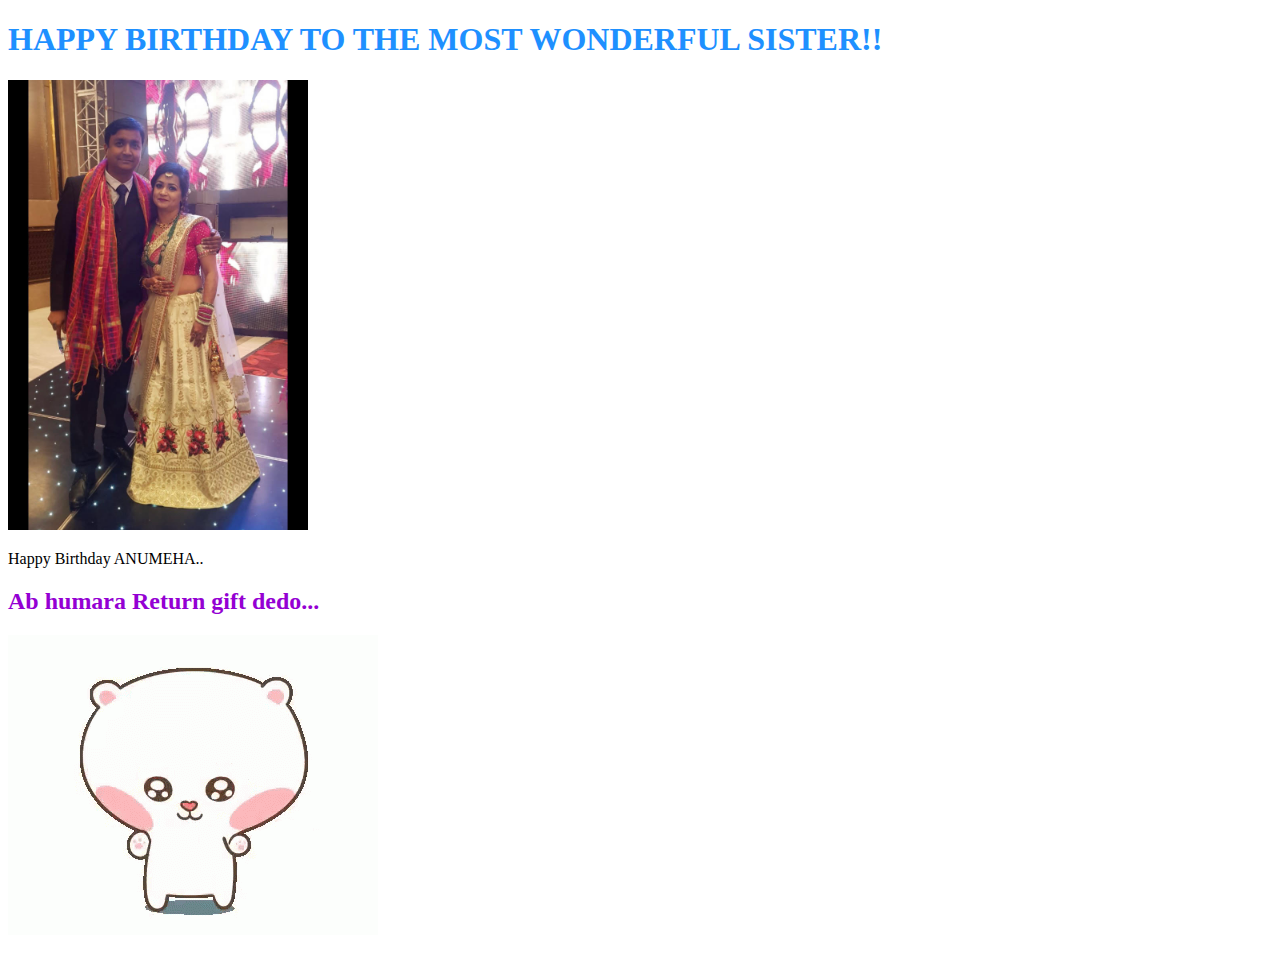
<file: Mama.html>
<!DOCTYPE HTML>
<html>
    <head>
        <title>HAPPY BIRTHDAY JIJI!</title>
        <style>
            h1{
                color:dodgerblue
            }
            h2{
                color:darkviolet
            }
        </style>
    </head>
    <body>
        <h1>HAPPY BIRTHDAY TO THE MOST WONDERFUL SISTER!!</h1>
        <img src = "2.jpg" width = 300 height = 450>
        <p>Happy Birthday ANUMEHA..</p>
        <P><h2>Ab humara Return gift dedo...</h2></P>
        <p><img src = 'gif3.gif'></p>
    </body>
</html>
</file>
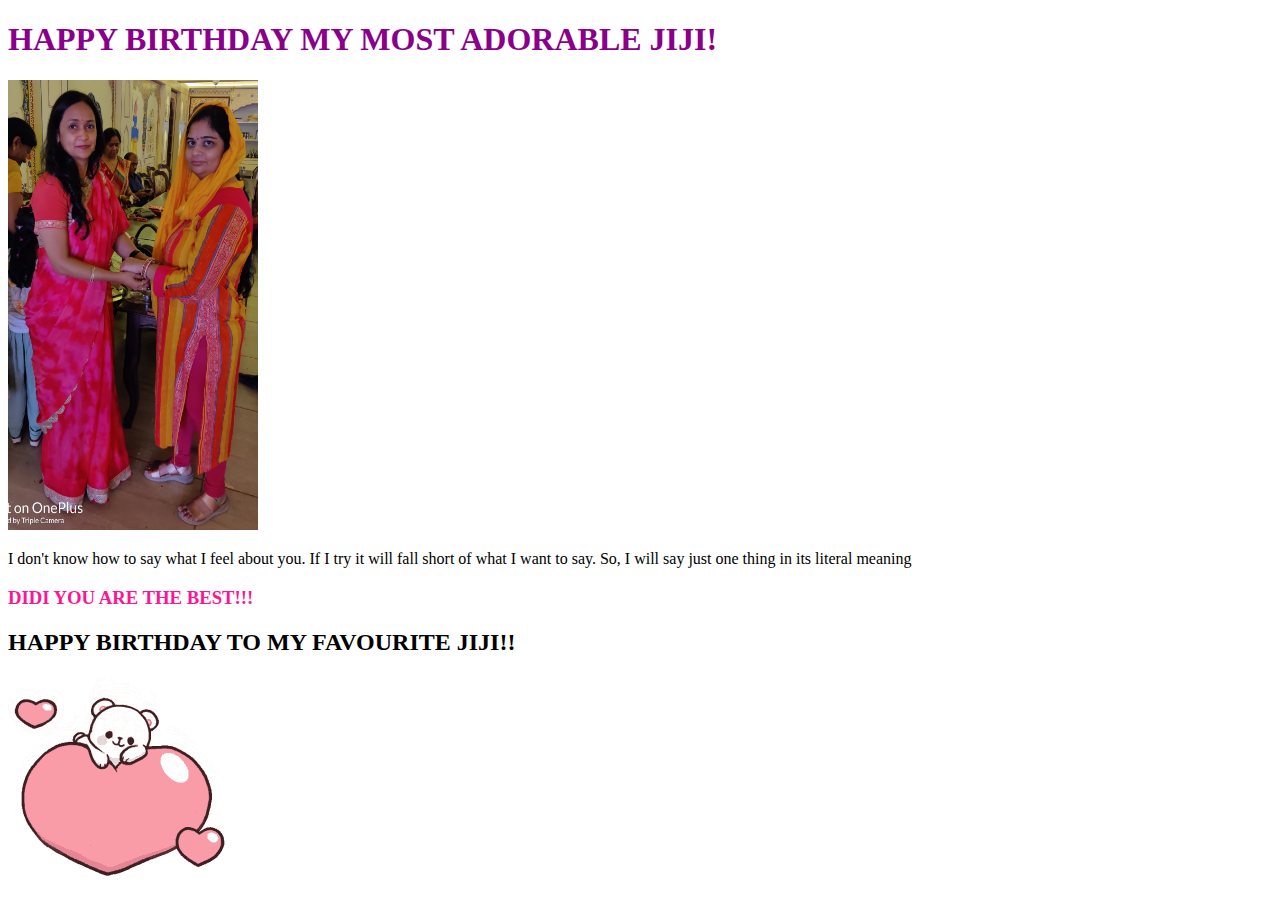
<file: Mami.html>
<!DOCTYPE HTML>
<html>
    <head>
        <title>HAPPY BIRTHDAY JIJI!</title>
        <style>
            h1{
                color:darkmagenta
            }
            h3{
                color:deeppink
            }
        </style>
    </head>
    <body>
        <h1>HAPPY BIRTHDAY MY MOST ADORABLE JIJI!</h1>
        <p><img src = "21.jpg" width = 250 height = 450></p>

        <p>I don't know how to say what I feel about you. If I try it will fall short of what I want to say. So, 
            I will say just one thing in its literal meaning</p>
            <p><h3>DIDI YOU ARE THE BEST!!!</h3></p>
        <h2>HAPPY BIRTHDAY TO MY FAVOURITE JIJI!!</h2>
        </body>
        <p><img src = 'gif4.gif'></p>
</html>
</file>
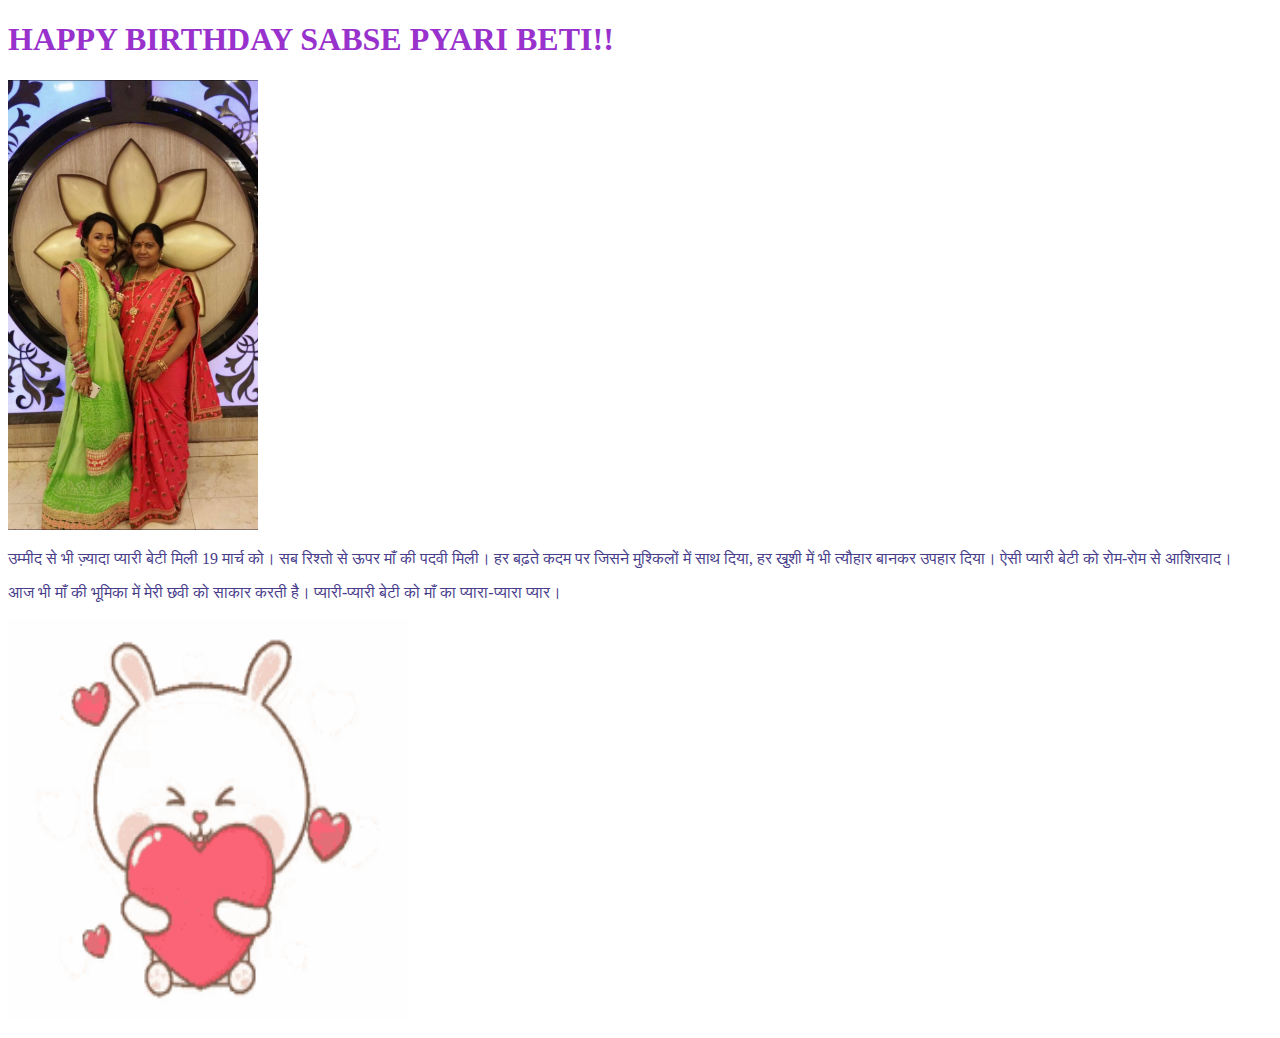
<file: Nani.html>
<!DOCTYPE HTML>
<html>
    <head>
        <title>HAPPY BIRTHDAY HUMARI PYARI BETI!</title>
        <style>
            h1{
                color:darkorchid
            }
            p{
                color:darkslateblue;
            }
        </style>
    </head>
    <body>
        <h1>HAPPY BIRTHDAY SABSE PYARI BETI!!</h1>
        <p><img src = "3.jpg" width = 250 height = 450></p>

        <p>उम्मीद से भी ज़्यादा प्यारी बेटी मिली 19 मार्च को। सब रिश्तो से ऊपर माँ की पदवी मिली। हर बढ़ते कदम पर
            जिसने मुश्किलों में साथ दिया, हर खुशी में भी त्यौहार बानकर उपहार दिया। 
            ऐसी प्यारी बेटी को रोम-रोम से आशिरवाद।
        </p>
        <p>आज भी माँ की भूमिका में मेरी छवी को साकार करती है। प्यारी-प्यारी बेटी को माँ का प्यारा-प्यारा प्यार।
        </p>

        <p><img src = 'gif2.gif' width = 400 height = 400></p>
    </body>
</html>
</file>
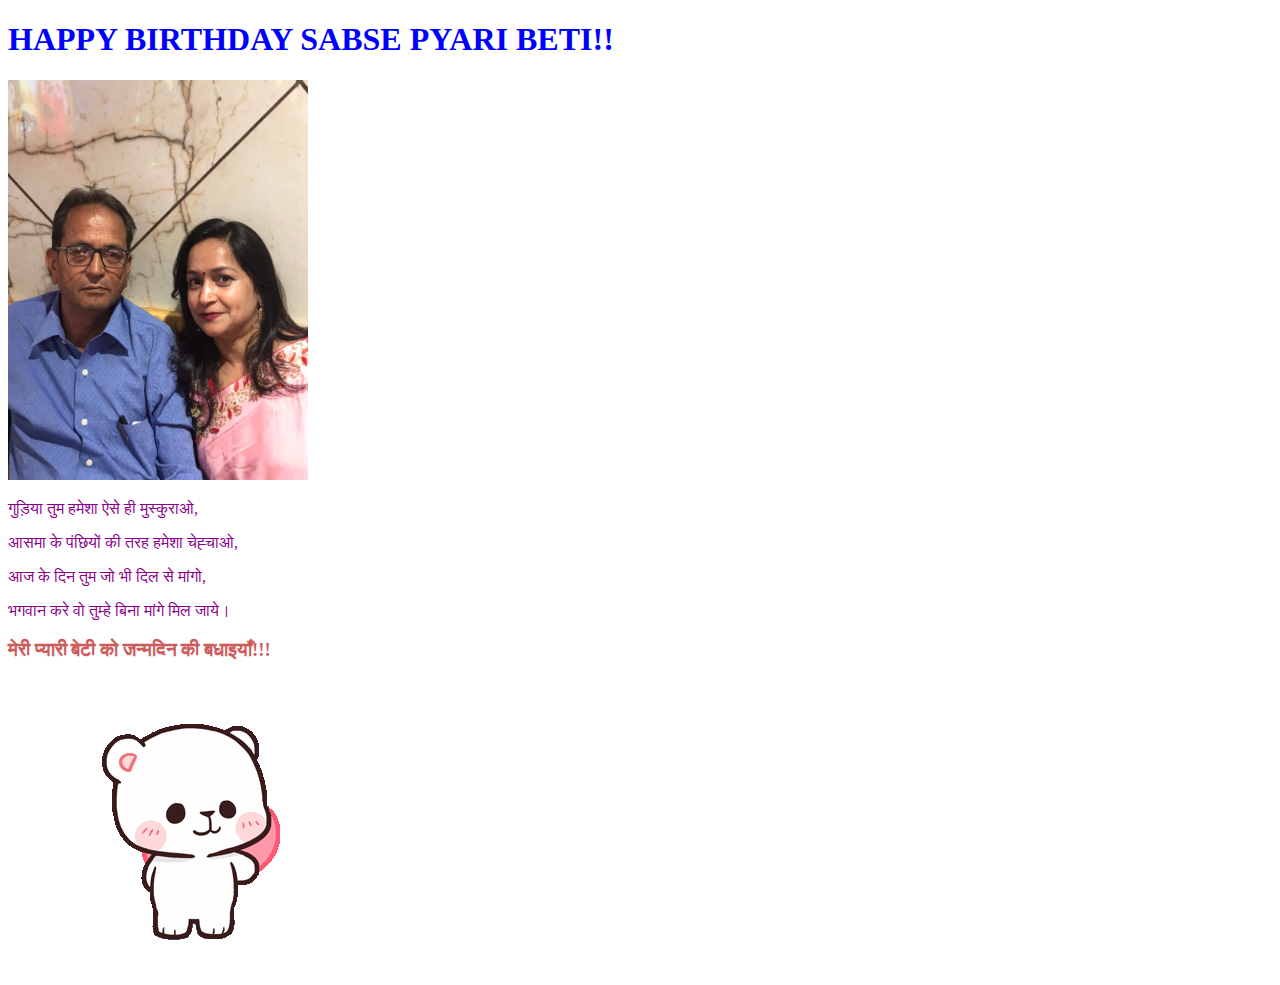
<file: Nanu.html>
<!DOCTYPE HTML>
<html>
    <head>
        <title>HAPPY BIRTHDAY ANU!</title>
        <style>
            h1{
                color:blue
            }
            h3{
                color:indianred;
            }
            p{
                color:darkmagenta;
            }
        </style>
    </head>
    <body>
        <h1>HAPPY BIRTHDAY SABSE PYARI BETI!!</h1>
        <p><img src = "4.jpg" width = 300 height = 400></p>
        <p>गुड़िया तुम हमेशा ऐसे ही मुस्कुराओ,</p>
        <p>आसमा के पंछियों की तरह हमेशा चेह्चाओ,</p>
        <p>आज के दिन तुम जो भी दिल से मांगो,</p>
        <p>भगवान करे वो तुम्हे बिना मांगे मिल जाये।</p>
        <p> </p>
        <h3>मेरी प्यारी बेटी को जन्मदिन की बधाइयाँ!!!</h3>

        <p><img src = 'gif.gif'></p>
    </body>
</html>
</file>
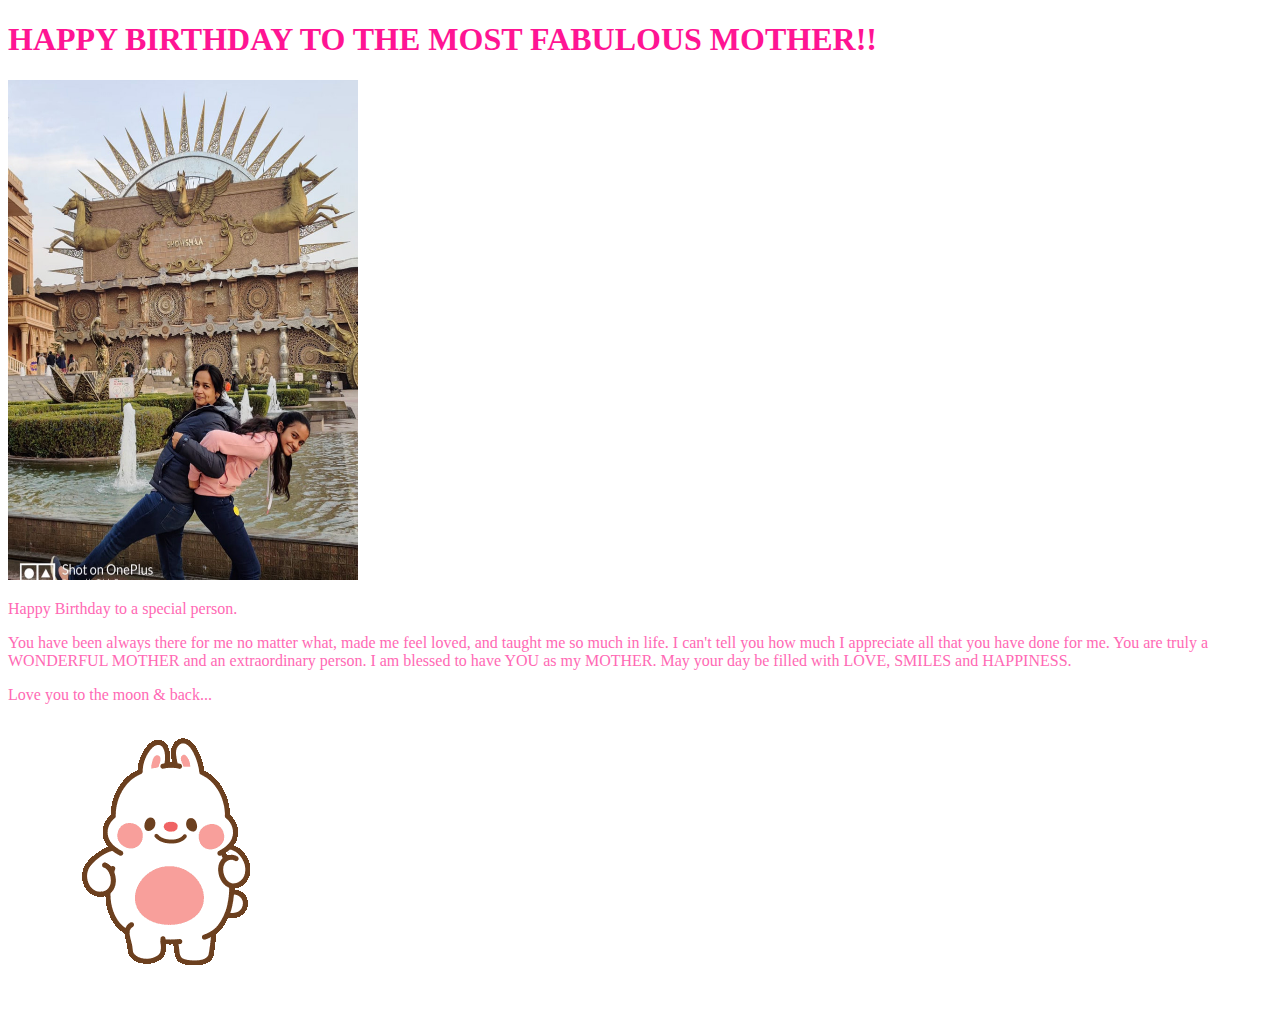
<file: Ria.html>
<!DOCTYPE HTML>
<html>
    <head>
        <title>HAPPY BIRTHDAY MUMMA!</title>
        <style>
            h1{
                color:deeppink
            }
            *{
                color:hotpink
            }
        </style>
    </head>
    <body>
        <h1>HAPPY BIRTHDAY TO THE MOST FABULOUS MOTHER!!</h1>
        <p><img src = 5.jpg width = 350 height = 500></p>
        <p>Happy Birthday to a special person.</p>
        <p>You have been always there for me no matter what, made me feel loved, and taught me so much in life.
            I can't tell you how much I appreciate all that you have done for me. You are truly a WONDERFUL MOTHER
            and an extraordinary person.
            I am blessed to have YOU as my MOTHER. May your day be filled with LOVE, SMILES and HAPPINESS.
        </p>
            <p>Love you to the moon & back...</p>
            
            <p><img src = 'gif5.gif'></p>
    </body>
</html>
</file>
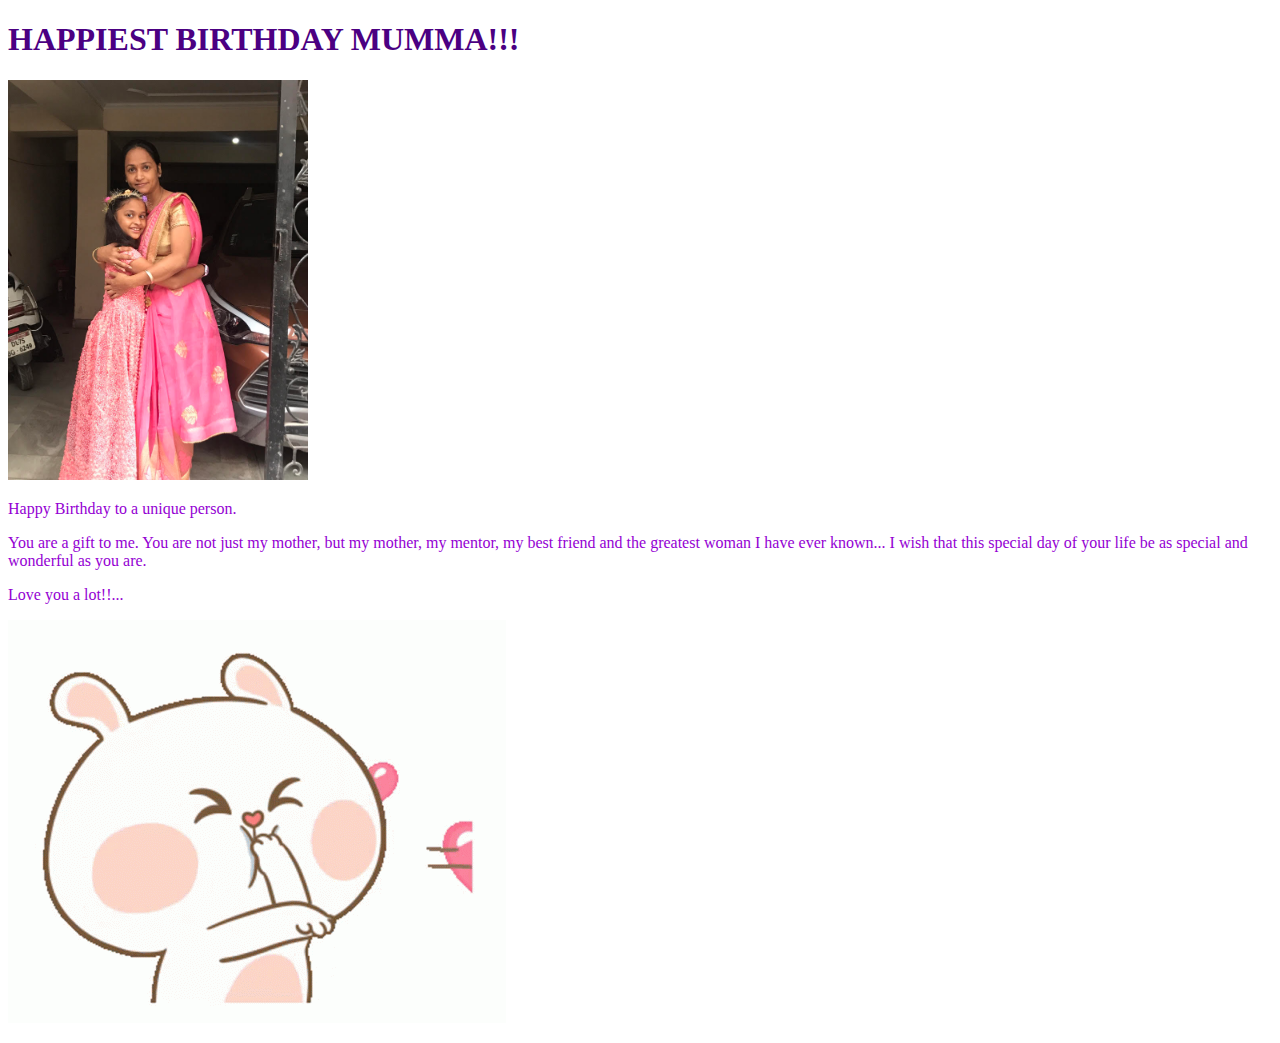
<file: Ridhima.html>
<!DOCTYPE HTML>
<html>
    <head>
        <title>HAPPY BIRTHDAY MUMMA!</title>
        <style>
        h1{
            color:indigo
            }

        *{
            color:darkviolet
        }
            </style>
    </head>
    <body>
        <h1>HAPPIEST BIRTHDAY MUMMA!!!</h1>
        <p><img src = "7.jpg" width = 300 height = 400></p>
        <p>Happy Birthday to a unique person.</p>
        <p>You are a gift to me. You are not just my mother, but my mother, my mentor, my best friend
            and the greatest woman I have ever known... I wish that this special day of your life be as special
            and wonderful as you are.
        </p>
            <p>Love you a lot!!...</p>

            <p><img src = 'gif6.gif'></p>
    </body>
</html>
</file>
<file: style.css>
a:link{
    color:rgb(253, 76, 76)
}

a:visited{
    color:rgb(207, 25, 25);
}

h1{
    color:#ff0599;
}

h2{
    color:green;
}

h1{
    color:darkred;
}

/* .grid{
    display: flex;
} */
</file>
